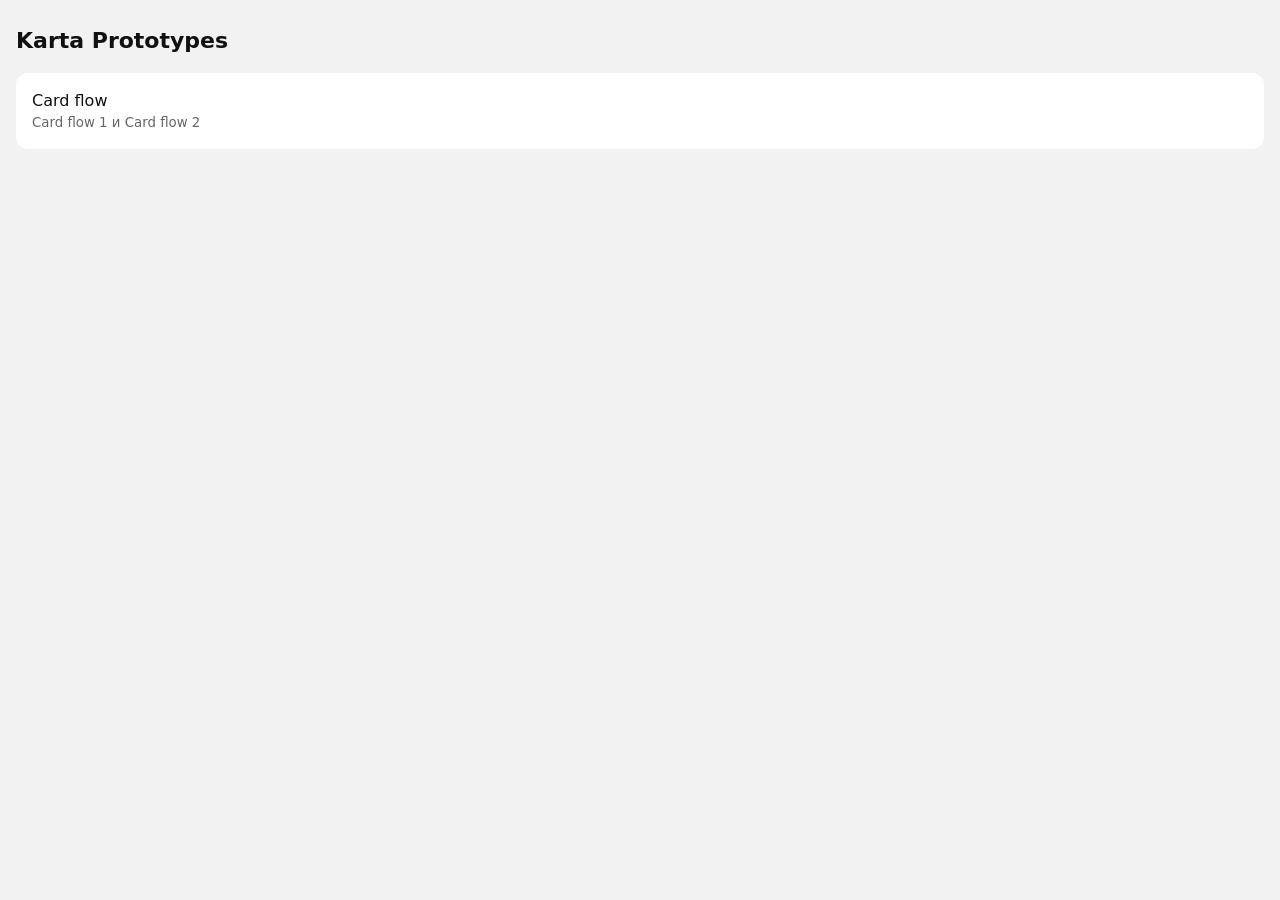
<file: index.html>
<!doctype html>
<html lang="ru">
<head>
<meta charset="utf-8">
<meta name="viewport" content="width=device-width, initial-scale=1">
<title>Karta Prototypes</title>
<style>
body{margin:0;padding:24px 16px;font:16px/1.5 -apple-system,system-ui,sans-serif;background:#f2f2f2;color:#111}
h1{font-size:22px;margin:0 0 16px}
a{display:block;padding:16px;margin-bottom:12px;background:#fff;border-radius:12px;color:#111;text-decoration:none}
small{display:block;color:#666}
</style>
</head>
<body>
<h1>Karta Prototypes</h1>
<a href="./card-flow/#/prototypes">Card flow<small>Card flow 1 и Card flow 2</small></a>
</body>
</html>
</file>
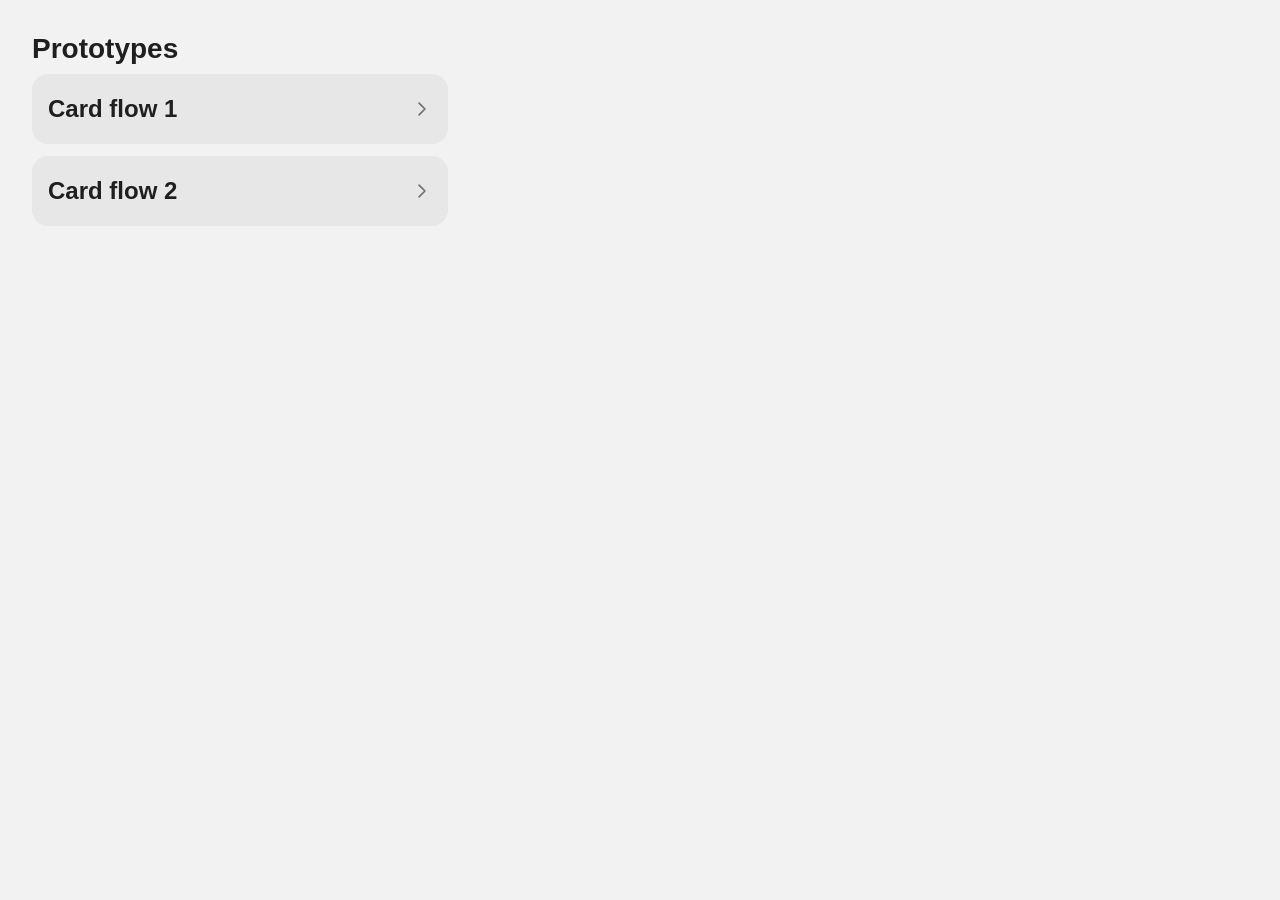
<file: card-flow/index.html>
<!doctype html>
<html lang="en">
<head>
<meta charset="utf-8">
<meta name="viewport" content="width=device-width, initial-scale=1, viewport-fit=cover">
<meta name="apple-mobile-web-app-capable" content="yes">
<meta name="mobile-web-app-capable" content="yes">
<meta name="apple-mobile-web-app-status-bar-style" content="black">
<meta name="apple-mobile-web-app-title" content="Karta">
<meta name="theme-color" content="#000000">
<title>Karta Prototypes</title>
<link rel="stylesheet" href="./assets/index-GxfwVPjk.css">
<style>
:root { --page-bg: #f2f2f2; color-scheme: light; }
body { background: var(--page-bg); }
/* A dark screen (Card widget) must not show the light page colour in the
   phone's bottom safe-area band under it. */
:root:has(.proto-card-widget-theme, .proto-flow2-card-widget-theme) { --page-bg: var(--color-base-black); color-scheme: dark; }

/* Phone-sized screens: drop the iPhone mockup and let the prototype fill
   the real screen. The phone draws its own status bar and home bar, so the
   mockup's copies are hidden; the screen keeps their space. */
@media (max-width: 500px) {
  .prototype-viewport { padding: 0; min-height: 100dvh; }
  :root:has(.proto-card-widget-theme, .proto-flow2-card-widget-theme) .prototype-viewport { background: transparent; }
  .prototype-device { padding: 0; border-radius: 0; box-shadow: none; background: transparent; width: 100%; }
  .prototype-device__island,
  .prototype-device__button,
  .prototype-device__status,
  .prototype-device__home-bar { display: none !important; }
  .prototype-frame { width: 100%; min-height: 100dvh; border-radius: 0; }
  .prototype-frame .proto-header__status { display: none; }
  .prototype-frame .proto-screen,
  .prototype-frame .proto-home-screen { height: 100dvh; min-height: 100dvh; }


}
</style>
</head>
<body>
<div id="root"></div>
<script>
  /* The viewer marks the page root with its own theme (data-theme="dark"
     in dark mode), which switches the design system's dark tokens on for the
     whole prototype app — the light Prototypes index turned white-on-light.
     Screens that are dark (Card widget) set data-theme themselves, so the
     viewer's attribute is removed here and kept off. */
  (function () {
    var root = document.documentElement;
    function clear() { if (root.hasAttribute('data-theme')) root.removeAttribute('data-theme'); }
    clear();
    new MutationObserver(clear).observe(root, { attributes: true, attributeFilter: ['data-theme'] });
  })();
</script>
<script type="module" src="./assets/index-ztNHJoyV.js"></script>
</body>
</html>
</file>
<file: card-flow/assets/index-GxfwVPjk.css>
:root{--color-ink:#1f1f1f;--color-ink-rgb:31, 31, 31;--color-lime:#cf0;--color-white:#fff;--color-white-stable:#fafafa;--color-red:#f04438;--color-red-bold:#d92d20;--color-brand-25:#fcffe0;--color-brand-50:#f9ffcc;--color-brand-100:#f6ffae;--color-brand-200:#f0ff99;--color-brand-300:#e6ff66;--color-brand-400:#dcff3f;--color-brand-500:#cf0;--color-brand-600:#aadb00;--color-brand-700:#8bb700;--color-brand-800:#6d9300;--color-brand-900:#424c19;--color-brand-1000:#30351c;--color-brand-1100:#282a1d;--color-white-100:#fafafa;--color-white-90:#fafafae5;--color-white-80:#fafafacc;--color-white-70:#fafafab2;--color-white-60:#fafafa99;--color-white-50:#fafafa80;--color-white-40:#fafafa66;--color-white-30:#fafafa4d;--color-white-20:#fafafa33;--color-white-15:#fafafa26;--color-white-10:#fafafa1a;--color-white-5:#fafafa0d;--color-white-2:#fafafa05;--color-black-100:#1f1f1f;--color-black-90:#1f1f1fe5;--color-black-80:#1f1f1fcc;--color-black-70:#1f1f1fb2;--color-black-60:#1f1f1f99;--color-black-50:#1f1f1f80;--color-black-40:#1f1f1f66;--color-black-30:#1f1f1f4d;--color-black-20:#1f1f1f33;--color-black-15:#1f1f1f26;--color-black-10:#1f1f1f1a;--color-black-7:#1f1f1f12;--color-black-5:#1f1f1f0d;--color-black-2:#1f1f1f05;--color-gray-25:#fafafa;--color-gray-50:#f5f5f5;--color-gray-100:#f2f2f2;--color-gray-200:#e6e6e6;--color-gray-300:#ddd;--color-gray-400:#cdcdcd;--color-gray-500:#ababab;--color-gray-600:#949494;--color-gray-700:#7c7c7c;--color-gray-800:#656565;--color-gray-900:#545454;--color-gray-1000:#424242;--color-gray-1100:#2e2e2e;--color-gray-1200:#1f1f1f;--color-warning-25:#fffcf5;--color-warning-50:#fffaeb;--color-warning-100:#fef0c7;--color-warning-200:#fedf89;--color-warning-300:#fec84b;--color-warning-400:#fdb022;--color-warning-500:#f79009;--color-warning-600:#dc6803;--color-warning-700:#b54708;--color-warning-800:#93370d;--color-warning-900:#7a2e0e;--color-error-25:#fffbfa;--color-error-50:#fef3f2;--color-error-100:#fee4e2;--color-error-200:#fecdca;--color-error-300:#fda29b;--color-error-400:#f97066;--color-error-500:#f04438;--color-error-600:#d92d20;--color-error-700:#b42318;--color-error-800:#912018;--color-error-900:#7a271a;--color-error-1000:#591712;--color-success-25:#eefdf6;--color-success-50:#d8f8e9;--color-success-100:#c3f2dc;--color-success-200:#a6f4c5;--color-success-300:#6cdda8;--color-success-400:#40d38e;--color-success-500:#15c874;--color-success-600:#11a05d;--color-success-700:#0d7846;--color-success-800:#08502e;--color-success-900:#063c23;--color-purple-25:#fefaff;--color-purple-50:#f7edff;--color-purple-100:#ecdcff;--color-purple-200:#d5bbff;--color-purple-300:#be98ff;--color-purple-400:#a874ff;--color-purple-500:#8738ff;--color-purple-600:#7926e8;--color-purple-700:#5e00c1;--color-purple-800:#480094;--color-purple-900:#360075;--color-purple-1000:#19003d;--color-info-25:#fafaff;--color-info-50:#d8e2ff;--color-info-100:#cbd8ff;--color-info-200:#adc6ff;--color-info-300:#80aaff;--color-info-400:#4c8eff;--color-info-500:#1d6add;--color-info-600:#005ac1;--color-info-700:#004fab;--color-info-800:#004494;--color-info-900:#003370;--color-info-1000:#001a41;--color-base-white:#fff;--color-base-black:#000;--color-base-black-80:#000c;--color-text-black-stable:var(--color-black-100);--color-text-brand:var(--color-brand-500);--color-text-brand-dark-stable:var(--color-brand-800);--color-text-brand-inverse:var(--color-black-100);--color-text-brand-inverse-active:var(--color-black-80);--color-text-brand-stable:var(--color-brand-500);--color-text-disabled:var(--color-black-15);--color-text-error:var(--color-error-500);--color-text-error-bold:var(--color-error-600);--color-text-error-light:var(--color-error-400);--color-text-error-light-2:var(--color-error-300);--color-text-gray-stable:var(--color-gray-300);--color-text-hint:var(--color-gray-500);--color-text-info:var(--color-info-700);--color-text-primary:var(--color-black-100);--color-text-primary-inverse:var(--color-white-100);--color-text-purple:var(--color-purple-600);--color-text-secondary:var(--color-black-80);--color-text-success:var(--color-success-500);--color-text-success-bold:var(--color-success-600);--color-text-success-extrabold:var(--color-success-700);--color-text-tertiary:var(--color-black-60);--color-text-warning:var(--color-warning-500);--color-text-warning-bold:var(--color-warning-600);--color-text-warning-light:var(--color-warning-300);--color-text-white-stable:var(--color-white-100);--color-background-additional:var(--color-gray-100);--color-background-black-stable:var(--color-gray-1200);--color-background-brand:var(--color-brand-500);--color-background-brand-dark-stable:var(--color-brand-600);--color-background-brand-inverse:var(--color-black-100);--color-background-brand-inverse-active:var(--color-black-90);--color-background-brand-inverse-secondary:var(--color-black-100);--color-background-brand-stable:var(--color-brand-500);--color-background-disabled:var(--color-black-5);--color-background-error:var(--color-error-500);--color-background-error-bold:var(--color-error-600);--color-background-error-light:var(--color-error-50);--color-background-feedback-surface:var(--color-gray-1200);--color-background-info:var(--color-info-50);--color-background-menu-surface:var(--color-base-white);--color-background-neutral:var(--color-black-10);--color-background-pressed:var(--color-black-7);--color-background-primary:var(--color-base-white);--color-background-primary-inverse:var(--color-base-black);--color-background-purple:var(--color-purple-50);--color-background-secondary:var(--color-gray-100);--color-background-subtle:var(--color-black-7);--color-background-success:var(--color-success-500);--color-background-success-bold:var(--color-success-600);--color-background-success-light:var(--color-success-50);--color-background-tertiary:var(--color-black-5);--color-background-warning:var(--color-warning-500);--color-background-warning-bold:var(--color-warning-600);--color-background-warning-light:var(--color-warning-50);--color-background-white-opacity:var(--color-white-10);--color-icon-black-stable:var(--color-black-100);--color-icon-brand:var(--color-brand-500);--color-icon-brand-dark-stable:var(--color-brand-800);--color-icon-brand-inverse:var(--color-black-100);--color-icon-brand-inverse-active:var(--color-black-80);--color-icon-brand-stable:var(--color-brand-500);--color-icon-disabled:var(--color-black-15);--color-icon-error:var(--color-error-500);--color-icon-error-bold:var(--color-error-600);--color-icon-error-light:var(--color-error-400);--color-icon-gray-stable:var(--color-gray-300);--color-icon-hint:var(--color-black-40);--color-icon-info:var(--color-info-700);--color-icon-primary:var(--color-black-100);--color-icon-primary-inverse:var(--color-white-100);--color-icon-purple:var(--color-purple-600);--color-icon-secondary:var(--color-black-80);--color-icon-success:var(--color-success-500);--color-icon-success-bold:var(--color-success-600);--color-icon-success-extrabold:var(--color-success-700);--color-icon-tertiary:var(--color-black-60);--color-icon-warning:var(--color-warning-500);--color-icon-warning-bold:var(--color-warning-600);--color-icon-warning-light:var(--color-warning-300);--color-icon-white-stable:var(--color-white-100);--color-border-ghost:var(--color-base-white);--color-border-brand:var(--color-gray-1200);--color-border-brand-dark-stable:var(--color-brand-600);--color-border-brand-light:var(--color-gray-300);--color-border-brand-stable:var(--color-brand-500);--color-border-disabled:var(--color-black-7);--color-border-error:var(--color-error-500);--color-border-error-dark:var(--color-error-600);--color-border-error-light:var(--color-error-300);--color-border-primary:var(--color-black-100);--color-border-primary-inverse:var(--color-white-100);--color-border-secondary:var(--color-black-80);--color-border-secondary-inverse:var(--color-white-100);--color-border-subtle:var(--color-black-20);--color-border-success:var(--color-success-500);--color-border-success-light:var(--color-success-300);--color-border-tertiary:var(--color-black-60);--color-border-tertiary-inverse:var(--color-gray-200);--color-border-warning:var(--color-warning-500);--color-border-warning-bold:var(--color-warning-600);--color-border-warning-light:var(--color-warning-300)}[data-theme=dark]{--color-text-brand:var(--color-black-100);--color-text-brand-inverse:var(--color-brand-500);--color-text-brand-inverse-active:var(--color-brand-700);--color-text-disabled:var(--color-white-15);--color-text-error-bold:var(--color-error-300);--color-text-hint:var(--color-gray-600);--color-text-info:var(--color-info-300);--color-text-primary:var(--color-white-100);--color-text-primary-inverse:var(--color-black-100);--color-text-purple:var(--color-purple-200);--color-text-success-bold:var(--color-success-400);--color-text-success-extrabold:var(--color-success-300);--color-text-tertiary:var(--color-white-60);--color-text-warning-bold:var(--color-warning-400);--color-background-additional:var(--color-gray-1100);--color-background-brand:var(--color-base-black);--color-background-brand-inverse:var(--color-brand-500);--color-background-brand-inverse-secondary:var(--color-brand-1100);--color-background-disabled:var(--color-white-5);--color-background-error-light:var(--color-error-1000);--color-background-feedback-surface:var(--color-gray-1000);--color-background-info:var(--color-info-1000);--color-background-menu-surface:var(--color-gray-1100);--color-background-neutral:var(--color-white-30);--color-background-pressed:var(--color-white-5);--color-background-primary:var(--color-black-100);--color-background-primary-inverse:var(--color-base-white);--color-background-purple:var(--color-purple-1000);--color-background-secondary:var(--color-base-black);--color-background-subtle:var(--color-white-20);--color-background-success-light:var(--color-success-900);--color-background-tertiary:var(--color-white-10);--color-background-warning-light:var(--color-warning-900);--color-icon-brand:var(--color-black-100);--color-icon-brand-inverse:var(--color-brand-500);--color-icon-brand-inverse-active:var(--color-brand-700);--color-icon-disabled:var(--color-white-15);--color-icon-error-bold:var(--color-error-300);--color-icon-hint:var(--color-white-40);--color-icon-info:var(--color-info-300);--color-icon-primary:var(--color-white-100);--color-icon-primary-inverse:var(--color-black-100);--color-icon-purple:var(--color-purple-200);--color-icon-secondary:var(--color-white-80);--color-icon-success-extrabold:var(--color-success-300);--color-icon-tertiary:var(--color-white-60);--color-icon-warning-bold:var(--color-warning-400);--color-border-ghost:var(--color-black-100);--color-border-brand:var(--color-brand-500);--color-border-brand-light:var(--color-brand-1000);--color-border-disabled:var(--color-white-5);--color-border-error-light:var(--color-error-900);--color-border-primary:var(--color-gray-25);--color-border-primary-inverse:var(--color-gray-1200);--color-border-secondary:var(--color-white-80);--color-border-secondary-inverse:var(--color-base-black);--color-border-subtle:var(--color-white-20);--color-border-success-light:var(--color-success-900);--color-border-tertiary:var(--color-white-60);--color-border-warning-light:var(--color-warning-900)}:root{--color-bg-brand-inverse:var(--color-ink);--color-bg-brand-inverse-active:rgba(var(--color-ink-rgb), .898039);--color-bg-error:var(--color-red);--color-bg-error-bold:var(--color-red-bold);--color-bg-tertiary:rgba(var(--color-ink-rgb), .05098);--color-bg-active:rgba(var(--color-ink-rgb), .101961);--color-bg-disabled:rgba(var(--color-ink-rgb), .05098);--color-bg-primary:var(--color-white);--gradient-acid-dark:linear-gradient(180deg, #e6f766 0%, #d5f201 100%);--gradient-dark-green:linear-gradient(180deg, #3fa862 0%, #348d52 100%);--gradient-purple:linear-gradient(180deg, #9a7de8 0%, #7852e0 100%);--gradient-tg:linear-gradient(180deg, #2aabee 0%, #229ed9 99.209%);--gradient-karta-charge:var(--effect-gloss-standard), #cf0;--font-family-default:-apple-system, BlinkMacSystemFont, "Segoe UI", Roboto, Helvetica, Arial, sans-serif;--font-family-rounded:"SF Pro Rounded", -apple-system, BlinkMacSystemFont, "Segoe UI", Roboto, Helvetica, Arial, sans-serif;--font-weight-400:400;--font-weight-510:510;--font-weight-590:590;--font-weight-600:600;--font-weight-700:700;--font-size-11:11px;--font-size-12:12px;--font-size-13:13px;--font-size-14:14px;--font-size-16:16px;--font-size-20:20px;--font-size-24:24px;--font-size-28:28px;--font-size-34:34px;--font-size-44:44px;--line-height-13:13px;--line-height-15:15px;--line-height-16:16px;--line-height-20:20px;--line-height-24:24px;--line-height-30:30px;--line-height-34:34px;--line-height-41:41px;--line-height-52:52px;--letter-spacing-0:0;--typography-title-h1-semibold-font-family:var(--font-family-rounded);--typography-title-h1-semibold-font-size:var(--font-size-44);--typography-title-h1-semibold-font-weight:var(--font-weight-600);--typography-title-h1-semibold-line-height:var(--line-height-52);--typography-title-h1-semibold-letter-spacing:var(--letter-spacing-0);--typography-title-h1-bold-font-family:var(--font-family-rounded);--typography-title-h1-bold-font-size:var(--font-size-44);--typography-title-h1-bold-font-weight:var(--font-weight-700);--typography-title-h1-bold-line-height:var(--line-height-52);--typography-title-h1-bold-letter-spacing:var(--letter-spacing-0);--typography-title-h2-semibold-font-family:var(--font-family-rounded);--typography-title-h2-semibold-font-size:var(--font-size-34);--typography-title-h2-semibold-font-weight:var(--font-weight-600);--typography-title-h2-semibold-line-height:var(--line-height-41);--typography-title-h2-semibold-letter-spacing:var(--letter-spacing-0);--typography-title-h2-bold-font-family:var(--font-family-rounded);--typography-title-h2-bold-font-size:var(--font-size-34);--typography-title-h2-bold-font-weight:var(--font-weight-700);--typography-title-h2-bold-line-height:var(--line-height-41);--typography-title-h2-bold-letter-spacing:var(--letter-spacing-0);--typography-title-h3-semibold-font-family:var(--font-family-rounded);--typography-title-h3-semibold-font-size:var(--font-size-28);--typography-title-h3-semibold-font-weight:var(--font-weight-600);--typography-title-h3-semibold-line-height:var(--line-height-34);--typography-title-h3-semibold-letter-spacing:var(--letter-spacing-0);--typography-title-h3-bold-font-family:var(--font-family-rounded);--typography-title-h3-bold-font-size:var(--font-size-28);--typography-title-h3-bold-font-weight:var(--font-weight-700);--typography-title-h3-bold-line-height:var(--line-height-34);--typography-title-h3-bold-letter-spacing:var(--letter-spacing-0);--typography-title-h4-semibold-font-family:var(--font-family-rounded);--typography-title-h4-semibold-font-size:var(--font-size-24);--typography-title-h4-semibold-font-weight:var(--font-weight-600);--typography-title-h4-semibold-line-height:var(--line-height-30);--typography-title-h4-semibold-letter-spacing:var(--letter-spacing-0);--typography-title-h4-bold-font-family:var(--font-family-rounded);--typography-title-h4-bold-font-size:var(--font-size-24);--typography-title-h4-bold-font-weight:var(--font-weight-700);--typography-title-h4-bold-line-height:var(--line-height-30);--typography-title-h4-bold-letter-spacing:var(--letter-spacing-0);--typography-headline-regular-font-family:var(--font-family-default);--typography-headline-regular-font-size:var(--font-size-20);--typography-headline-regular-font-weight:var(--font-weight-400);--typography-headline-regular-line-height:var(--line-height-24);--typography-headline-regular-letter-spacing:var(--letter-spacing-0);--typography-headline-medium-font-family:var(--font-family-default);--typography-headline-medium-font-size:var(--font-size-20);--typography-headline-medium-font-weight:var(--font-weight-510);--typography-headline-medium-line-height:var(--line-height-24);--typography-headline-medium-letter-spacing:var(--letter-spacing-0);--typography-headline-semibold-font-family:var(--font-family-default);--typography-headline-semibold-font-size:var(--font-size-20);--typography-headline-semibold-font-weight:var(--font-weight-590);--typography-headline-semibold-line-height:var(--line-height-24);--typography-headline-semibold-letter-spacing:var(--letter-spacing-0);--typography-headline-bold-round-font-family:var(--font-family-rounded);--typography-headline-bold-round-font-size:var(--font-size-20);--typography-headline-bold-round-font-weight:var(--font-weight-700);--typography-headline-bold-round-line-height:var(--line-height-24);--typography-headline-bold-round-letter-spacing:var(--letter-spacing-0);--typography-body-regular-font-family:var(--font-family-default);--typography-body-regular-font-size:var(--font-size-16);--typography-body-regular-font-weight:var(--font-weight-400);--typography-body-regular-line-height:var(--line-height-24);--typography-body-regular-letter-spacing:var(--letter-spacing-0);--typography-body-medium-font-family:var(--font-family-default);--typography-body-medium-font-size:var(--font-size-16);--typography-body-medium-font-weight:var(--font-weight-510);--typography-body-medium-line-height:var(--line-height-24);--typography-body-medium-letter-spacing:var(--letter-spacing-0);--typography-body-semibold-font-family:var(--font-family-default);--typography-body-semibold-font-size:var(--font-size-16);--typography-body-semibold-font-weight:var(--font-weight-590);--typography-body-semibold-line-height:var(--line-height-24);--typography-body-semibold-letter-spacing:var(--letter-spacing-0);--typography-body-rounded-bold-font-family:var(--font-family-rounded);--typography-body-rounded-bold-font-size:var(--font-size-16);--typography-body-rounded-bold-font-weight:var(--font-weight-700);--typography-body-rounded-bold-line-height:var(--line-height-24);--typography-body-rounded-bold-letter-spacing:var(--letter-spacing-0);--typography-subhead-regular-font-family:var(--font-family-default);--typography-subhead-regular-font-size:var(--font-size-14);--typography-subhead-regular-font-weight:var(--font-weight-400);--typography-subhead-regular-line-height:var(--line-height-20);--typography-subhead-regular-letter-spacing:var(--letter-spacing-0);--typography-subhead-medium-font-family:var(--font-family-default);--typography-subhead-medium-font-size:var(--font-size-14);--typography-subhead-medium-font-weight:var(--font-weight-510);--typography-subhead-medium-line-height:var(--line-height-20);--typography-subhead-medium-letter-spacing:var(--letter-spacing-0);--typography-subhead-semibold-font-family:var(--font-family-default);--typography-subhead-semibold-font-size:var(--font-size-14);--typography-subhead-semibold-font-weight:var(--font-weight-590);--typography-subhead-semibold-line-height:var(--line-height-20);--typography-subhead-semibold-letter-spacing:var(--letter-spacing-0);--typography-subhead-list-regular-font-family:var(--font-family-default);--typography-subhead-list-regular-font-size:var(--font-size-14);--typography-subhead-list-regular-font-weight:var(--font-weight-400);--typography-subhead-list-regular-line-height:var(--line-height-20);--typography-subhead-list-regular-letter-spacing:var(--letter-spacing-0);--typography-subhead-list-medium-font-family:var(--font-family-default);--typography-subhead-list-medium-font-size:var(--font-size-14);--typography-subhead-list-medium-font-weight:var(--font-weight-510);--typography-subhead-list-medium-line-height:var(--line-height-20);--typography-subhead-list-medium-letter-spacing:var(--letter-spacing-0);--typography-subhead-list-semibold-font-family:var(--font-family-default);--typography-subhead-list-semibold-font-size:var(--font-size-14);--typography-subhead-list-semibold-font-weight:var(--font-weight-590);--typography-subhead-list-semibold-line-height:var(--line-height-20);--typography-subhead-list-semibold-letter-spacing:var(--letter-spacing-0);--typography-footnote-regular-font-family:var(--font-family-default);--typography-footnote-regular-font-size:var(--font-size-13);--typography-footnote-regular-font-weight:var(--font-weight-400);--typography-footnote-regular-line-height:var(--line-height-15);--typography-footnote-regular-letter-spacing:var(--letter-spacing-0);--typography-footnote-medium-font-family:var(--font-family-default);--typography-footnote-medium-font-size:var(--font-size-13);--typography-footnote-medium-font-weight:var(--font-weight-510);--typography-footnote-medium-line-height:var(--line-height-15);--typography-footnote-medium-letter-spacing:var(--letter-spacing-0);--typography-footnote-semibold-font-family:var(--font-family-default);--typography-footnote-semibold-font-size:var(--font-size-13);--typography-footnote-semibold-font-weight:var(--font-weight-590);--typography-footnote-semibold-line-height:var(--line-height-15);--typography-footnote-semibold-letter-spacing:var(--letter-spacing-0);--typography-caption-1-regular-font-family:var(--font-family-default);--typography-caption-1-regular-font-size:var(--font-size-12);--typography-caption-1-regular-font-weight:var(--font-weight-400);--typography-caption-1-regular-line-height:var(--line-height-16);--typography-caption-1-regular-letter-spacing:var(--letter-spacing-0);--typography-caption-1-medium-font-family:var(--font-family-default);--typography-caption-1-medium-font-size:var(--font-size-12);--typography-caption-1-medium-font-weight:var(--font-weight-510);--typography-caption-1-medium-line-height:var(--line-height-16);--typography-caption-1-medium-letter-spacing:var(--letter-spacing-0);--typography-caption-1-medium-uppercase-font-family:var(--font-family-default);--typography-caption-1-medium-uppercase-font-size:var(--font-size-12);--typography-caption-1-medium-uppercase-font-weight:var(--font-weight-510);--typography-caption-1-medium-uppercase-line-height:var(--line-height-16);--typography-caption-1-medium-uppercase-letter-spacing:var(--letter-spacing-0);--typography-caption-1-semibold-font-family:var(--font-family-default);--typography-caption-1-semibold-font-size:var(--font-size-12);--typography-caption-1-semibold-font-weight:var(--font-weight-590);--typography-caption-1-semibold-line-height:var(--line-height-16);--typography-caption-1-semibold-letter-spacing:var(--letter-spacing-0);--typography-caption-1-list-regular-font-family:var(--font-family-default);--typography-caption-1-list-regular-font-size:var(--font-size-12);--typography-caption-1-list-regular-font-weight:var(--font-weight-400);--typography-caption-1-list-regular-line-height:var(--line-height-16);--typography-caption-1-list-regular-letter-spacing:var(--letter-spacing-0);--typography-caption-1-list-medium-font-family:var(--font-family-default);--typography-caption-1-list-medium-font-size:var(--font-size-12);--typography-caption-1-list-medium-font-weight:var(--font-weight-510);--typography-caption-1-list-medium-line-height:var(--line-height-16);--typography-caption-1-list-medium-letter-spacing:var(--letter-spacing-0);--typography-caption-1-list-semibold-font-family:var(--font-family-default);--typography-caption-1-list-semibold-font-size:var(--font-size-12);--typography-caption-1-list-semibold-font-weight:var(--font-weight-590);--typography-caption-1-list-semibold-line-height:var(--line-height-16);--typography-caption-1-list-semibold-letter-spacing:var(--letter-spacing-0);--typography-caption-2-regular-font-family:var(--font-family-default);--typography-caption-2-regular-font-size:var(--font-size-11);--typography-caption-2-regular-font-weight:var(--font-weight-400);--typography-caption-2-regular-line-height:var(--line-height-13);--typography-caption-2-regular-letter-spacing:var(--letter-spacing-0);--typography-caption-2-semibold-font-family:var(--font-family-default);--typography-caption-2-semibold-font-size:var(--font-size-11);--typography-caption-2-semibold-font-weight:var(--font-weight-590);--typography-caption-2-semibold-line-height:var(--line-height-13);--typography-caption-2-semibold-letter-spacing:var(--letter-spacing-0);--font-family-base:system-ui, -apple-system, "Segoe UI", Roboto, sans-serif;--font-size-md:var(--font-size-16);--font-weight-medium:500;--spacing-0:0;--spacing-1:4px;--spacing-2:8px;--spacing-3:12px;--spacing-4:16px;--spacing-5:20px;--spacing-6:24px;--spacing-8:32px;--spacing-10:40px;--spacing-12:48px;--spacing-16:64px;--space-sm:var(--spacing-2);--space-md:var(--spacing-4);--space-xl:var(--spacing-8);--radius-1:4px;--radius-2:8px;--radius-3:12px;--radius-4:16px;--radius-round:64px;--radius-md:var(--radius-2);--radius-full:9999px;--shadow-sm:0 1px 2px #0f172a14;--shadow-md:0 4px 8px #0f172a1f;--shadow-lg:0 8px 16px #0f172a29;--button-padding-x-sm:12px;--button-padding-y-sm:6px;--button-padding-x-md:20px;--button-padding-y-md:14px;--button-padding-x-lg:24px;--button-padding-y-lg:16px;--button-gap-sm:6px;--button-gap-md:8px;--button-gap-lg:8px;--button-gap-secondary-sm:4px;--button-padding-icon-only-sm:6px;--button-padding-icon-only-md:15px;--button-padding-icon-only-lg:18px;--button-padding-x-numbers-md:20px;--button-padding-y-numbers-md:10px;--button-padding-x-link-sm:12px;--button-padding-x-link-md:16px;--button-padding-x-link-lg:24px;--button-gap-link-sm:4px;--button-gap-link-md:8px;--button-gap-link-lg:8px;--button-padding-icon-only-link-lg:2px;--button-padding-round-secondary-md:9px;--effect-gloss-standard:linear-gradient(180deg, #fff6 0%, #fff0 100%);--effect-gloss-strong:linear-gradient(180deg, #fff9 0%, #fff0 100%);--decorative-red:var(--effect-gloss-standard), #ff3b30;--decorative-black:var(--effect-gloss-standard), var(--color-base-black);--decorative-acid-green:var(--effect-gloss-standard), #e1ff00;--decorative-green:var(--effect-gloss-standard), #34c759;--decorative-pink:var(--effect-gloss-standard), #c870e6;--decorative-gray:var(--effect-gloss-standard), #8e8e92;--decorative-blue:var(--effect-gloss-standard), #007aff;--decorative-yellow:var(--effect-gloss-strong), #fdde00}*{box-sizing:border-box}body{font-family:var(--font-family-base);font-size:var(--font-size-md);color:var(--color-text-primary);background:var(--color-background-primary);margin:0}.prototype-app{min-height:100vh;font-family:var(--font-family-default);--proto-ease-sheet-in:cubic-bezier(.33, 1, .68, 1);--proto-ease-sheet-out:cubic-bezier(.32, .72, 0, 1);--proto-ease-push:cubic-bezier(.22, .61, .36, 1);--proto-duration-push:.42s;--proto-duration-sheet:.5s;--proto-duration-sheet-out:.38s;--proto-duration-fade:.32s;--proto-duration-hotspot:1.4s}@keyframes proto-fade-in{0%{opacity:0}}@keyframes proto-push-in-forward{0%{transform:translate(100%)}}@keyframes proto-push-in-back{0%{transform:translate(-100%)}}@keyframes proto-sheet-in{0%{transform:translateY(100%)}}@keyframes proto-sheet-out{to{transform:translateY(100%)}}@keyframes proto-fade-out{to{opacity:0}}.prototype-frame>*{animation:proto-push-in-forward var(--proto-duration-push) var(--proto-ease-push) both;will-change:transform, opacity}.prototype-app[data-nav=back] .prototype-frame>*,.prototype-frame[data-nav=back]>*{animation-name:proto-push-in-back}.prototype-app[data-nav=none] .prototype-frame>*{animation:none}.proto-sheet,.proto-picker-sheet,.proto-send-usdt__sheet{animation:proto-sheet-in var(--proto-duration-sheet) var(--proto-ease-sheet-in) both;will-change:transform}.proto-overlay,.proto-picker-sheet__overlay,.proto-send-usdt__overlay{animation:proto-fade-in var(--proto-duration-fade) var(--proto-ease-push) both;will-change:opacity}.proto-picker-sheet-layer[data-closing] .proto-picker-sheet,.prototype-app[data-dismissing] .proto-sheet,.prototype-app[data-dismissing] .proto-picker-sheet,.prototype-app[data-dismissing] .proto-send-usdt__sheet{animation:proto-sheet-out var(--proto-duration-sheet-out) var(--proto-ease-sheet-out) both}.proto-picker-sheet-layer[data-closing] .proto-picker-sheet__overlay,.prototype-app[data-dismissing] .proto-overlay,.prototype-app[data-dismissing] .proto-picker-sheet__overlay,.prototype-app[data-dismissing] .proto-send-usdt__overlay{animation:proto-fade-out var(--proto-duration-sheet-out) var(--proto-ease-push) both}:is(.prototype-frame:has(.proto-sheet,.proto-picker-sheet,.proto-send-usdt__sheet),.prototype-frame>:has(.proto-sheet,.proto-picker-sheet,.proto-send-usdt__sheet)){overflow:clip}.prototype-frame>:has(.proto-sheet,.proto-picker-sheet,.proto-send-usdt__sheet){animation:none}.proto-send-usdt--sheet-open{animation:none}.proto-picker-sheet__page{gap:inherit;flex-direction:column;display:flex}.proto-picker-sheet__body[data-resizing]{transition:height .28s var(--proto-ease-push);overflow:hidden}.proto-picker-sheet__page[data-direction]{animation:.18s ease-out both proto-page-fade-in}@keyframes proto-page-fade-in{0%{opacity:0}}@media (prefers-reduced-motion:reduce){.prototype-app *,.prototype-app :before,.prototype-app :after{transition-duration:.01ms!important;animation-duration:.01ms!important;animation-iteration-count:1!important}}.prototype-viewport{box-sizing:border-box;min-height:100vh;padding:var(--spacing-8);background:var(--color-gray-200);justify-content:center;align-items:flex-start;display:flex}.prototype-device{background:var(--color-black-100);box-shadow:0 0 0 2px var(--color-gray-900), 0 24px 48px #1f1f1f47;border-radius:56px;padding:12px;position:relative}.prototype-device__island{background:var(--color-black-100);pointer-events:none;z-index:2;border-radius:18px;width:125px;height:36px;position:absolute;top:23px;left:50%;transform:translate(-50%)}.prototype-device__status{box-sizing:border-box;height:49px;color:var(--color-text-primary);pointer-events:none;z-index:1;justify-content:space-between;align-items:center;padding:0 30px 0 40px;display:flex;position:absolute;top:12px;left:12px;right:12px}.prototype-device__time{font-family:var(--font-family-default);font-size:var(--font-size-16);font-weight:var(--font-weight-590);line-height:var(--line-height-24)}.prototype-device__home-bar{border-radius:var(--radius-round);background:var(--color-background-black-stable);pointer-events:none;z-index:1;width:134px;height:5px;display:none;position:absolute;bottom:20px;left:50%;transform:translate(-50%)}.prototype-device:has(.prototype-frame .proto-home-indicator) .prototype-device__home-bar{display:block}.prototype-frame .proto-header__status,.prototype-frame .proto-home-indicator{visibility:hidden}.prototype-device__button{background:var(--color-gray-900);border-radius:2px;width:3px;position:absolute}.prototype-device__button--silent{height:28px;top:108px;left:-3px}.prototype-device__button--volume-up{height:52px;top:158px;left:-3px}.prototype-device__button--volume-down{height:52px;top:222px;left:-3px}.prototype-device__button--power{height:84px;top:186px;right:-3px}@keyframes proto-hotspot-flash{0%{outline-color:#0000}12%,65%{outline-color:var(--color-info-400)}to{outline-color:#0000}}.prototype-viewport[data-reveal-hotspots] .prototype-frame [data-hotspot]{outline-offset:2px;animation:proto-hotspot-flash var(--proto-duration-hotspot) ease-out;outline:2px solid #0000}@media (prefers-reduced-motion:reduce){.prototype-viewport[data-reveal-hotspots] .prototype-frame [data-hotspot]{outline-color:var(--color-info-400);animation:none}}.prototype-frame{box-sizing:border-box;background:var(--color-background-secondary);border-radius:44px;width:375px;min-height:812px;position:relative;overflow:hidden auto}.proto-screen{flex-direction:column;height:812px;min-height:812px;display:flex;overflow:hidden}.proto-screen__content{flex:auto;min-height:0;overflow-y:auto}.proto-screen>:not(.proto-screen__content){flex-shrink:0}.proto-screen-bg{box-sizing:border-box;background:var(--color-background-secondary);min-height:100%;color:var(--color-text-primary);font-family:var(--font-family-default);flex-direction:column;display:flex}.prototype-index{box-sizing:border-box;width:100%;max-width:480px;padding:var(--spacing-8);color:var(--color-text-primary)}.prototype-index__title{margin:0 0 var(--spacing-2);font-family:var(--typography-title-h3-bold-font-family);font-size:var(--typography-title-h3-bold-font-size);font-weight:var(--typography-title-h3-bold-font-weight);line-height:var(--typography-title-h3-bold-line-height)}.prototype-index__description{margin:0 0 var(--spacing-6);font-size:var(--typography-subhead-regular-font-size);font-weight:var(--typography-subhead-regular-font-weight);line-height:var(--typography-subhead-regular-line-height);color:var(--color-text-tertiary)}.prototype-index__group-title{margin:var(--spacing-8) 0 var(--spacing-2);font-family:var(--typography-title-h4-semibold-font-family);font-size:var(--typography-title-h4-semibold-font-size);font-weight:var(--typography-title-h4-semibold-font-weight);line-height:var(--typography-title-h4-semibold-line-height)}.prototype-index__flows{gap:var(--spacing-3);flex-direction:column;display:flex}.prototype-index__empty{padding:var(--spacing-4);border:1px dashed var(--color-border-subtle);border-radius:var(--radius-4);font-size:var(--typography-subhead-regular-font-size);font-weight:var(--typography-subhead-regular-font-weight);line-height:var(--typography-subhead-regular-line-height);color:var(--color-text-tertiary);margin:0}.prototype-index__flow{justify-content:space-between;align-items:center;gap:var(--spacing-3);box-sizing:border-box;width:100%;padding:var(--spacing-5) var(--spacing-4);border-radius:var(--radius-4);background:var(--color-background-tertiary);color:inherit;border:none;text-decoration:none;display:flex}.prototype-index__flow:focus-visible{outline:2px solid var(--color-text-brand);outline-offset:2px}.prototype-index__flow-texts{gap:var(--spacing-1);flex-direction:column;min-width:0;display:flex}.prototype-index__flow-name{font-family:var(--typography-title-h4-semibold-font-family);font-size:var(--typography-title-h4-semibold-font-size);font-weight:var(--typography-title-h4-semibold-font-weight);line-height:var(--typography-title-h4-semibold-line-height);color:var(--color-text-primary)}.prototype-index__flow-description{font-size:var(--typography-subhead-regular-font-size);font-weight:var(--typography-subhead-regular-font-weight);line-height:var(--typography-subhead-regular-line-height);color:var(--color-text-tertiary)}.prototype-index__flow-screens{font-size:var(--typography-footnote-regular-font-size);font-weight:var(--typography-footnote-regular-font-weight);line-height:var(--typography-footnote-regular-line-height);color:var(--color-text-hint)}.prototype-index__flow-chevron{color:var(--color-text-tertiary);flex-shrink:0}.prototype-flow-page{box-sizing:border-box;width:100%;max-width:480px;padding:var(--spacing-8);color:var(--color-text-primary)}.prototype-flow-page__back{align-items:center;gap:var(--spacing-1);margin:0 0 var(--spacing-4);color:var(--color-text-tertiary);font-family:var(--font-family-default);font-size:var(--typography-subhead-regular-font-size);font-weight:var(--typography-subhead-regular-font-weight);line-height:var(--typography-subhead-regular-line-height);cursor:pointer;background:0 0;border:none;padding:0;display:inline-flex}.prototype-flow-page__back:focus-visible{outline:2px solid var(--color-text-brand);outline-offset:2px}.prototype-flow-page__title{margin:0 0 var(--spacing-2);font-family:var(--typography-title-h3-bold-font-family);font-size:var(--typography-title-h3-bold-font-size);font-weight:var(--typography-title-h3-bold-font-weight);line-height:var(--typography-title-h3-bold-line-height)}.prototype-flow-page__description{margin:0 0 var(--spacing-6);font-size:var(--typography-subhead-regular-font-size);font-weight:var(--typography-subhead-regular-font-weight);line-height:var(--typography-subhead-regular-line-height);color:var(--color-text-tertiary)}.prototype-flow-page__list{gap:var(--spacing-3);flex-direction:column;margin:0;padding:0;list-style:none;display:flex}.prototype-flow-page__link{align-items:center;gap:var(--spacing-3);box-sizing:border-box;width:100%;padding:var(--spacing-4);border-radius:var(--radius-4);background:var(--color-background-tertiary);color:inherit;border:none;text-decoration:none;display:flex}.prototype-flow-page__link:focus-visible{outline:2px solid var(--color-text-brand);outline-offset:2px}.prototype-flow-page__link-index{border-radius:var(--radius-round);background:var(--color-background-primary);width:24px;height:24px;font-size:var(--typography-footnote-regular-font-size);font-weight:var(--typography-footnote-regular-font-weight);color:var(--color-text-tertiary);flex-shrink:0;justify-content:center;align-items:center;display:inline-flex}.prototype-flow-page__link-name{min-width:0;font-size:var(--typography-body-semibold-font-size);font-weight:var(--typography-body-semibold-font-weight);line-height:var(--typography-body-semibold-line-height);color:var(--color-text-primary);flex:1}.prototype-flow-page__link-chevron{color:var(--color-text-tertiary);flex-shrink:0}.proto-header{flex-direction:column;width:100%;display:flex}.proto-header__status{box-sizing:border-box;height:49px;color:var(--color-text-primary);justify-content:space-between;align-items:center;padding:0 30px 0 40px;display:flex}.proto-header__time{font-family:var(--font-family-default);font-size:var(--font-size-16);font-weight:var(--font-weight-590);line-height:var(--line-height-24);font-variant-numeric:tabular-nums}.proto-header__row{box-sizing:border-box;justify-content:space-between;align-items:center;padding:10px 15px;display:flex}.proto-header__pill{box-sizing:border-box;padding:var(--spacing-1) 10px var(--spacing-1) 6px;border-radius:var(--radius-4);background:var(--color-background-subtle);color:var(--color-text-primary);font-family:var(--font-family-rounded);font-size:var(--font-size-13);font-weight:var(--font-weight-510);line-height:var(--line-height-20);letter-spacing:.26px;cursor:pointer;border:none;align-items:center;gap:3px;display:inline-flex}.proto-header__pill--icons{padding:var(--spacing-1) var(--spacing-2) var(--spacing-1) 6px;gap:15px}.proto-header__pill svg,.proto-header__pill span{opacity:.42}.proto-home{align-items:center;gap:var(--spacing-6);width:100%;padding-bottom:var(--spacing-6);flex-direction:column;display:flex}.proto-home-screen{height:812px;min-height:812px;overflow:hidden}.proto-home-screen .proto-home{flex:auto;min-height:0;overflow-y:auto}.proto-home-screen .proto-home-indicator--standalone{flex-shrink:0}.proto-home__header{box-sizing:border-box;align-items:center;gap:var(--spacing-6);width:100%;padding:var(--spacing-2) var(--spacing-4) 0;flex-direction:column;display:flex}.proto-home__avatar-row{justify-content:space-between;align-items:center;width:100%;display:flex}.proto-home__balance-label{font-family:var(--font-family-default);font-size:var(--typography-caption-1-regular-font-size);font-weight:var(--typography-caption-1-regular-font-weight);line-height:var(--typography-caption-1-regular-line-height);color:var(--color-text-hint);text-align:center}.proto-home__icon-btn{box-sizing:border-box;padding:var(--spacing-2);border-radius:var(--radius-round);background:var(--color-background-tertiary);color:var(--color-icon-primary);cursor:pointer;border:none;justify-content:center;align-items:center;display:inline-flex}.proto-home__balance{font-family:var(--typography-title-h1-bold-font-family);font-weight:var(--typography-title-h1-bold-font-weight);color:var(--color-text-primary);margin:0}.proto-home__balance-major{font-size:var(--typography-title-h1-bold-font-size);line-height:var(--typography-title-h1-bold-line-height)}.proto-home__balance-minor{font-size:var(--typography-title-h3-bold-font-size);line-height:var(--typography-title-h3-bold-line-height)}.proto-home__actions{gap:var(--spacing-4);width:100%;display:flex}.proto-home__actions .button{flex:1}.proto-home__widgets{gap:var(--spacing-4);width:100%;padding:0 var(--spacing-4);display:flex}.proto-stepper{box-sizing:border-box;gap:var(--spacing-3);width:calc(100% - 2 * var(--spacing-4));padding:var(--spacing-4);margin:0 var(--spacing-4);border:2px solid var(--color-border-brand-dark-stable);border-radius:var(--radius-4);background:var(--color-background-brand-stable);align-items:flex-start;display:flex}.proto-stepper__icon{color:var(--color-icon-brand-dark-stable);flex-shrink:0}.proto-stepper__body{gap:var(--spacing-3);flex-direction:column;flex:1;min-width:0;display:flex}.proto-stepper__head{justify-content:space-between;align-items:flex-start;display:flex}.proto-stepper__eyebrow{font-size:var(--typography-caption-1-medium-uppercase-font-size);font-weight:var(--typography-caption-1-medium-uppercase-font-weight);line-height:var(--typography-caption-1-medium-uppercase-line-height);text-transform:uppercase;color:var(--color-text-brand-dark-stable);margin:0}.proto-stepper__title{font-size:var(--typography-body-semibold-font-size);font-weight:var(--typography-body-semibold-font-weight);line-height:var(--typography-body-semibold-line-height);color:var(--color-text-black-stable);margin:0}.proto-stepper__subtitle{font-size:var(--typography-subhead-regular-font-size);font-weight:var(--typography-subhead-regular-font-weight);line-height:var(--typography-subhead-regular-line-height);color:var(--color-text-black-stable);margin:0}.proto-stepper__advance{border-radius:var(--radius-round);width:24px;height:24px;color:var(--color-icon-brand-dark-stable);cursor:pointer;background:0 0;border:none;flex-shrink:0;justify-content:center;align-items:center;display:inline-flex}.proto-stepper__track{gap:var(--spacing-1);width:100%;display:flex}.proto-stepper__segment{border-radius:var(--radius-1);background:var(--color-background-black-stable);flex:1;height:6px}.proto-stepper__segment--active{background:var(--color-background-brand-dark-stable)}.proto-stepper__caption{font-size:var(--typography-caption-1-medium-uppercase-font-size);font-weight:var(--typography-caption-1-medium-uppercase-font-weight);line-height:var(--typography-caption-1-medium-uppercase-line-height);text-transform:uppercase;color:var(--color-text-brand-dark-stable);margin:0}.proto-metal-badge{box-sizing:border-box;background:var(--color-gray-800);width:46px;height:32px;color:var(--color-text-white-stable);font-family:var(--font-family-rounded);font-weight:var(--font-weight-700);border-radius:6px;flex-shrink:0;justify-content:flex-start;align-items:flex-end;padding:4px;font-size:9px;display:flex;position:relative;overflow:hidden}.proto-metal-badge__ellipse{mix-blend-mode:multiply;pointer-events:none;position:absolute;inset:-20% -45%;transform:rotate(165deg)skew(-3deg)}.proto-metal-badge__ellipse img{width:100%;height:100%;display:block}.proto-metal-badge__logo{pointer-events:none;width:auto;height:100%;position:absolute;top:0;left:50%;transform:translate(-50%)}.proto-metal-badge__noise{mix-blend-mode:overlay;pointer-events:none;background-position:0 0;background-repeat:no-repeat;background-size:29px 37px;position:absolute;inset:0}.proto-metal-badge__label{position:relative}.proto-metal-static{box-sizing:border-box;justify-content:center;align-items:flex-start;gap:var(--spacing-2);width:165px;height:116px;padding:var(--spacing-4);border-radius:var(--radius-4);background:var(--color-background-primary);flex-direction:column;flex:1;display:flex}.proto-metal-static__title{font-size:var(--typography-body-semibold-font-size);font-weight:var(--typography-body-semibold-font-weight);line-height:var(--typography-body-semibold-line-height);color:var(--color-text-primary)}.proto-metal-static__subtitle{font-size:var(--font-size-14);font-weight:var(--font-weight-400);line-height:var(--line-height-20);color:var(--color-text-hint)}.proto-widget-cta{border:1px solid var(--color-border-brand);border-radius:var(--radius-4);background:var(--color-background-primary);flex-direction:column;flex:1;min-width:0;display:flex;overflow:hidden}.proto-widget-cta__top{box-sizing:border-box;align-items:flex-start;gap:var(--spacing-2);padding:var(--spacing-4) var(--spacing-4) var(--spacing-3);flex-direction:column;display:flex}.proto-widget-cta__title{font-size:var(--typography-body-semibold-font-size);font-weight:var(--typography-body-semibold-font-weight);line-height:var(--typography-body-semibold-line-height);color:var(--color-text-primary)}.proto-widget-cta__order-now{box-sizing:border-box;height:24px;padding:0 var(--spacing-4);background:var(--color-background-brand-inverse);cursor:pointer;border:none;justify-content:space-between;align-items:center;display:flex}.proto-widget-cta__order-now-label,.proto-widget-cta__order-now-icon{color:var(--color-text-brand)}.proto-widget-cta__order-now-label{font-size:var(--typography-subhead-semibold-font-size);font-weight:var(--typography-subhead-semibold-font-weight);line-height:var(--typography-subhead-semibold-line-height)}.proto-bank-row{box-sizing:border-box;align-items:center;gap:var(--spacing-3);width:calc(100% - 2 * var(--spacing-4));margin:0 var(--spacing-4);padding:var(--spacing-4);border-radius:var(--radius-4);background:var(--color-background-primary);display:flex}.proto-bank-row__texts{align-items:flex-start;gap:var(--spacing-1);flex-direction:column;display:flex}.proto-bank-row__title{font-size:var(--typography-body-semibold-font-size);font-weight:var(--typography-body-semibold-font-weight);line-height:var(--typography-body-semibold-line-height);color:var(--color-text-primary)}.proto-karat{box-sizing:border-box;width:calc(100% - 2 * var(--spacing-4));margin:0 var(--spacing-4);padding:var(--spacing-4);border:2px solid var(--color-border-brand-stable);border-radius:var(--radius-4);background:var(--color-background-black-stable);justify-content:space-between;align-items:center;display:flex}.proto-karat__leading{align-items:center;gap:var(--spacing-3);min-width:0;display:flex}.proto-karat__avatar{border-radius:var(--radius-round);background:var(--color-background-brand-stable);width:40px;height:40px;color:var(--color-icon-primary);flex-shrink:0;justify-content:center;align-items:center;display:inline-flex}.proto-karat__texts{flex-direction:column;min-width:0;display:flex}.proto-karat__title{font-size:var(--typography-body-semibold-font-size);font-weight:var(--typography-body-semibold-font-weight);line-height:var(--typography-body-semibold-line-height);color:var(--color-text-white-stable)}.proto-karat__subtitle{white-space:nowrap;text-overflow:ellipsis;font-size:var(--typography-subhead-regular-font-size);font-weight:var(--typography-subhead-regular-font-weight);line-height:var(--typography-subhead-regular-line-height);color:var(--color-text-hint);overflow:hidden}.proto-karat__trailing{flex-direction:column;flex-shrink:0;align-items:flex-end;display:flex}.proto-karat__value-row{align-items:center;gap:var(--spacing-1);display:flex}.proto-karat__value{font-size:var(--typography-body-semibold-font-size);font-weight:var(--typography-body-semibold-font-weight);line-height:var(--typography-body-semibold-line-height);color:var(--color-text-brand-stable)}.proto-karat__value-icon{color:var(--color-icon-brand-stable)}.proto-karat__subvalue{font-size:var(--typography-subhead-medium-font-size);font-weight:var(--typography-subhead-medium-font-weight);line-height:var(--typography-subhead-medium-line-height);color:var(--color-text-hint)}.proto-transactions{gap:var(--spacing-3);width:100%;padding:0 var(--spacing-4);flex-direction:column;display:flex}.proto-transactions__header{justify-content:space-between;align-items:flex-end;padding:0 10px;display:flex}.proto-transactions__title{font-size:var(--typography-headline-semibold-font-size);font-weight:var(--typography-headline-semibold-font-weight);line-height:var(--typography-headline-semibold-line-height);color:var(--color-text-primary);margin:0}.proto-transactions__see-all{font-size:var(--typography-subhead-medium-font-size);font-weight:var(--typography-subhead-medium-font-weight);line-height:var(--typography-subhead-medium-line-height);color:var(--color-text-tertiary)}.proto-transactions__day{gap:var(--spacing-2);flex-direction:column;display:flex}.proto-transactions__day-label{align-items:baseline;gap:var(--spacing-1);padding:0 10px;display:flex}.proto-transactions__day-name{font-size:var(--typography-body-medium-font-size);font-weight:var(--typography-body-medium-font-weight);line-height:var(--typography-body-medium-line-height);color:var(--color-text-primary)}.proto-transactions__day-spend{font-size:var(--typography-subhead-regular-font-size);font-weight:var(--typography-subhead-regular-font-weight);line-height:var(--typography-subhead-regular-line-height);color:var(--color-text-tertiary)}.proto-transactions__card{padding:var(--spacing-2) 0;border-radius:var(--radius-4);background:var(--color-background-primary);flex-direction:column;display:flex}.proto-overlay{background:var(--color-background-primary-inverse);opacity:.4;position:absolute;inset:0}.proto-sheet{box-sizing:border-box;border-top-left-radius:var(--radius-4);border-top-right-radius:var(--radius-4);background:var(--color-background-primary);outline:none;flex-direction:column;max-height:calc(100% - 276px);display:flex;position:absolute;bottom:0;left:0;right:0}.proto-sheet__handlebar{flex-shrink:0;justify-content:center;align-items:center;height:36px;display:flex}.proto-sheet__handlebar-bar{border-radius:var(--radius-round);background:var(--color-background-black-stable);opacity:.2;width:36px;height:4px}.proto-sheet__content{gap:var(--spacing-6);padding:0 var(--spacing-4) var(--spacing-4);flex-direction:column;display:flex;overflow-y:auto}.proto-sheet__title-row{align-items:center;gap:var(--spacing-1);padding-top:var(--spacing-1);flex-direction:column;display:flex}.proto-sheet__title{font-family:var(--typography-title-h4-semibold-font-family);font-size:var(--typography-title-h4-semibold-font-size);font-weight:var(--typography-title-h4-semibold-font-weight);line-height:var(--typography-title-h4-semibold-line-height);color:var(--color-text-primary);margin:0}.proto-sheet__how-it-works{align-items:center;gap:var(--spacing-1);font-size:var(--typography-subhead-regular-font-size);font-weight:var(--typography-subhead-regular-font-weight);line-height:var(--typography-subhead-regular-line-height);color:var(--color-text-tertiary);cursor:pointer;background:0 0;border:none;padding:0;display:inline-flex}.proto-sheet__options{gap:var(--spacing-2);display:flex}.proto-card-option{box-sizing:border-box;gap:var(--spacing-2);padding:var(--spacing-3);border-radius:var(--radius-4);background:var(--color-background-primary);outline:1px solid var(--color-border-subtle);outline-offset:-1px;text-align:left;cursor:pointer;font:inherit;color:inherit;border:none;flex-direction:column;flex:1;display:flex}.proto-card-option[data-selected=true]{outline:2px solid var(--color-border-primary);outline-offset:-2px}.proto-card-option__art{border-radius:var(--radius-2);width:100%;height:auto;display:block}.proto-card-option__texts{flex-direction:column;display:flex}.proto-card-option__title{font-size:var(--typography-body-semibold-font-size);font-weight:var(--typography-body-semibold-font-weight);line-height:var(--typography-body-semibold-line-height);color:var(--color-text-primary);margin:0}.proto-card-option__price{font-size:var(--typography-subhead-regular-font-size);font-weight:var(--typography-subhead-regular-font-weight);line-height:var(--typography-subhead-regular-line-height);color:var(--color-text-tertiary);margin:0}.proto-card-option__tag{justify-content:center;width:100%}.proto-sheet__description{gap:var(--spacing-4);flex-direction:column;display:flex}.proto-sheet__description-text{font-size:var(--typography-subhead-regular-font-size);font-weight:var(--typography-subhead-regular-font-weight);line-height:var(--typography-subhead-regular-line-height);color:var(--color-text-tertiary);text-align:center;margin:0}.proto-sheet__tags{justify-content:center;gap:var(--spacing-2);flex-wrap:wrap;display:flex}.proto-footer{box-sizing:border-box;align-items:center;gap:var(--spacing-2);width:100%;padding:var(--spacing-4);flex-direction:column;flex-shrink:0;display:flex}.proto-footer .button{width:100%}.proto-home-indicator{border-radius:var(--radius-round);background:var(--color-background-black-stable);width:134px;height:5px}.proto-home-indicator--standalone{margin:21px auto var(--spacing-2)}.proto-order06{gap:var(--spacing-4);padding:0 var(--spacing-4);flex-direction:column;display:flex}.proto-order06__title{text-align:center;font-family:var(--typography-title-h4-semibold-font-family);font-size:var(--typography-title-h4-semibold-font-size);font-weight:var(--typography-title-h4-semibold-font-weight);line-height:var(--typography-title-h4-semibold-line-height);color:var(--color-text-primary);margin:0}.proto-order06__summary,.proto-order06__address{box-sizing:border-box;padding:var(--spacing-4);border-radius:var(--radius-4);background:var(--color-background-primary);display:flex}.proto-order06__summary{gap:var(--spacing-3);align-items:center}.proto-order06__summary-art{border-radius:var(--radius-2);flex-shrink:0;width:82px}.proto-order06__summary-texts{flex-direction:column;flex:1;gap:2px;min-width:0;display:flex}.proto-order06__summary-type-row{align-items:center;gap:var(--spacing-2);display:flex}.proto-order06__summary-type{font-size:var(--typography-body-semibold-font-size);font-weight:var(--typography-body-semibold-font-weight);line-height:var(--typography-body-semibold-line-height);color:var(--color-text-primary)}.proto-order06__tag-plastic{border-color:var(--color-border-subtle);color:var(--color-text-secondary)}.proto-order06__summary-owner-row{color:var(--color-icon-primary);justify-content:space-between;align-items:center;display:flex}.proto-order06__summary-owner{font-size:var(--typography-subhead-regular-font-size);font-weight:var(--typography-subhead-regular-font-weight);line-height:var(--typography-subhead-regular-line-height);color:var(--color-text-tertiary)}.proto-order06__delivery-row{gap:var(--spacing-3);display:flex}.proto-order06__delivery-option{box-sizing:border-box;align-items:flex-start;gap:var(--spacing-2);padding:var(--spacing-4);border-radius:var(--radius-4);background:var(--color-background-primary);color:inherit;font:inherit;text-align:left;cursor:pointer;border:2px solid #0000;flex-direction:column;flex:1;display:flex}.proto-order06__delivery-option[data-selected=true]{border-color:var(--color-border-primary)}.proto-order06__delivery-title{font-size:var(--typography-subhead-medium-font-size);font-weight:var(--typography-subhead-medium-font-weight);line-height:var(--typography-subhead-medium-line-height);color:var(--color-text-primary)}.proto-order06__delivery-days{font-size:var(--typography-footnote-regular-font-size);font-weight:var(--typography-footnote-regular-font-weight);line-height:var(--typography-footnote-regular-line-height);color:var(--color-text-tertiary)}.proto-order06__tag-free{background:var(--color-background-tertiary);color:var(--color-text-brand-inverse)}.proto-order06__address{justify-content:space-between;align-items:flex-start;gap:var(--spacing-3)}.proto-order06__address-rows{gap:var(--spacing-2);flex-direction:column;min-width:0;display:flex}.proto-order06__address-row{flex-direction:column;gap:2px;display:flex}.proto-order06__address-label{font-size:var(--typography-subhead-regular-font-size);font-weight:var(--typography-subhead-regular-font-weight);line-height:var(--typography-subhead-regular-line-height);color:var(--color-text-tertiary)}.proto-order06__address-value{font-size:var(--typography-subhead-regular-font-size);font-weight:var(--typography-subhead-regular-font-weight);line-height:var(--typography-subhead-regular-line-height);color:var(--color-text-primary)}.proto-order06__edit{box-sizing:border-box;min-height:28px;padding:6px var(--spacing-3);border-radius:var(--radius-2);background:var(--color-background-tertiary);color:var(--color-text-brand-inverse);font-family:var(--font-family-default);font-size:var(--typography-caption-1-semibold-font-size);font-weight:var(--typography-caption-1-semibold-font-weight);line-height:var(--typography-caption-1-semibold-line-height);cursor:pointer;border:none;flex-shrink:0;justify-content:center;align-items:center;display:inline-flex}.proto-order06__fees{border-radius:var(--radius-4);flex-direction:column;gap:2px;display:flex;overflow:hidden}.proto-order06__fees-group{padding:var(--spacing-3) 0;background:var(--color-background-primary);flex-direction:column;display:flex}.proto-order06__fee-row{box-sizing:border-box;height:24px;padding:0 var(--spacing-4);justify-content:space-between;align-items:center;display:flex}.proto-order06__fee-label{font-size:var(--typography-subhead-regular-font-size);font-weight:var(--typography-subhead-regular-font-weight);line-height:var(--typography-subhead-regular-line-height);color:var(--color-text-tertiary)}.proto-order06__fee-value{font-size:var(--typography-subhead-regular-font-size);font-weight:var(--typography-subhead-regular-font-weight);line-height:var(--typography-subhead-regular-line-height);color:var(--color-text-primary)}.proto-order06__total-row{box-sizing:border-box;align-items:center;gap:var(--spacing-8);padding:var(--spacing-3) var(--spacing-4);background:var(--color-background-primary);display:flex}.proto-order06__total-label{font-size:var(--typography-subhead-regular-font-size);font-weight:var(--typography-subhead-regular-font-weight);line-height:var(--typography-subhead-regular-line-height);color:var(--color-text-tertiary)}.proto-order06__total-value{text-align:right;font-size:var(--typography-body-semibold-font-size);font-weight:var(--typography-body-semibold-font-weight);line-height:var(--typography-body-semibold-line-height);color:var(--color-text-primary);flex:1}.proto-order06-screen{height:812px;min-height:812px;overflow:hidden}.proto-order06-screen__content{flex:auto;min-height:0;overflow-y:auto}.proto-order06-screen .proto-order06__action{flex-shrink:0}.proto-order06__action{box-sizing:border-box;margin-top:var(--spacing-4);padding:0 var(--spacing-4) 0;flex-direction:column;align-items:center;display:flex}.proto-order06__action .button{width:100%}.proto-spend-limit{flex-direction:column;height:812px;min-height:812px;display:flex;overflow:hidden}.proto-spend-limit__content{gap:var(--spacing-6);min-height:0;padding:0 var(--spacing-4) var(--spacing-4);flex-direction:column;flex:auto;display:flex;overflow-y:auto}.proto-spend-limit__title{text-align:center;font-family:var(--typography-title-h4-semibold-font-family);font-size:var(--typography-title-h4-semibold-font-size);font-weight:var(--typography-title-h4-semibold-font-weight);line-height:var(--typography-title-h4-semibold-line-height);color:var(--color-text-primary);margin:0}.proto-spend-limit__section{gap:var(--spacing-2);flex-direction:column;display:flex}.proto-spend-limit__label{font-family:var(--typography-caption-1-medium-uppercase-font-family);font-size:var(--typography-caption-1-medium-uppercase-font-size);font-weight:var(--typography-caption-1-medium-uppercase-font-weight);line-height:var(--typography-caption-1-medium-uppercase-line-height);letter-spacing:var(--typography-caption-1-medium-uppercase-letter-spacing);text-transform:uppercase;color:var(--color-text-tertiary)}.proto-spend-limit__cards{gap:var(--spacing-3);display:flex}.proto-spend-limit__card{box-sizing:border-box;align-items:flex-start;gap:var(--spacing-2);padding:var(--spacing-3);border-radius:var(--radius-4);background:var(--color-background-primary);color:inherit;font:inherit;text-align:left;cursor:pointer;border:2px solid #0000;flex-direction:column;flex:1;display:flex}.proto-spend-limit__card[data-selected=true]{border-color:var(--color-border-primary)}.proto-spend-limit__card-art{border-radius:var(--radius-2);width:100%}.proto-spend-limit__card-title{font-size:var(--typography-subhead-medium-font-size);font-weight:var(--typography-subhead-medium-font-weight);line-height:var(--typography-subhead-medium-line-height);color:var(--color-text-primary)}.proto-spend-limit__pills{gap:var(--spacing-2);display:flex}.proto-spend-limit__toast{margin-bottom:var(--spacing-2)}.proto-spend-limit .input-field__hint{text-align:center}.proto-spending{flex-direction:column;height:812px;min-height:812px;display:flex;overflow:hidden}.proto-spending__content{gap:var(--spacing-6);min-height:0;padding:var(--spacing-2) var(--spacing-4) var(--spacing-6);flex-direction:column;flex:auto;display:flex;overflow-y:auto}.proto-spending__title{font-family:var(--typography-title-h2-bold-font-family);font-size:var(--typography-title-h2-bold-font-size);font-weight:var(--typography-title-h2-bold-font-weight);line-height:var(--typography-title-h2-bold-line-height);color:var(--color-text-primary);margin:0}.proto-spending__card{box-sizing:border-box;border-radius:var(--radius-4);background:var(--color-background-primary);width:100%}.proto-spending__chart-card{gap:var(--spacing-1);padding:var(--spacing-4);flex-direction:column;display:flex}.proto-spending__card-label{font-size:var(--typography-subhead-regular-font-size);font-weight:var(--typography-subhead-regular-font-weight);line-height:var(--typography-subhead-regular-line-height);color:var(--color-text-tertiary)}.proto-spending__card-amount{font-family:var(--typography-title-h3-bold-font-family);font-size:var(--typography-title-h3-bold-font-size);font-weight:var(--typography-title-h3-bold-font-weight);line-height:var(--typography-title-h3-bold-line-height);color:var(--color-text-primary)}.proto-chart{gap:var(--spacing-2);margin-top:var(--spacing-3);flex-direction:column;display:flex}.proto-chart__plot-row{align-items:stretch;gap:var(--spacing-2);display:flex}.proto-chart__plot{flex:auto;min-width:0;height:176px;position:relative}.proto-chart__grid{flex-direction:column;justify-content:space-between;display:flex;position:absolute;inset:0}.proto-chart__gridline{background:var(--color-border-subtle);height:1px;display:block}.proto-chart__cols{align-items:flex-end;display:flex;position:absolute;inset:0}.proto-chart__col{cursor:pointer;background:0 0;border:none;flex:1;justify-content:center;align-items:flex-end;min-width:0;height:100%;padding:0;display:flex}.proto-chart__col:focus-visible{outline:2px solid var(--color-text-brand);outline-offset:2px;border-radius:var(--radius-2)}.proto-chart__bar{border-radius:var(--radius-1);background:var(--color-background-brand-dark-stable);width:62%;max-width:40px;min-height:0;display:block}.proto-chart__cols:has(.proto-chart__col[data-selected=true]) .proto-chart__col[data-selected=false] .proto-chart__bar{opacity:.3}.proto-chart__axis{flex:none;width:56px;position:relative}.proto-chart__axis-label{font-size:var(--typography-caption-1-regular-font-size);font-weight:var(--typography-caption-1-regular-font-weight);line-height:var(--typography-caption-1-regular-line-height);color:var(--color-text-tertiary);white-space:nowrap;position:absolute;right:0}.proto-chart__axis-label--max{top:0;transform:translateY(-50%)}.proto-chart__axis-label--mid{top:50%;transform:translateY(-50%)}.proto-chart__axis-label--zero{bottom:0;transform:translateY(50%)}.proto-chart__labels{padding-right:calc(56px + var(--spacing-2));display:flex}.proto-chart__label{text-align:center;min-width:0;font-size:var(--typography-caption-1-regular-font-size);font-weight:var(--typography-caption-1-regular-font-weight);line-height:var(--typography-caption-1-regular-line-height);color:var(--color-text-tertiary);text-overflow:ellipsis;white-space:nowrap;flex:1;overflow:hidden}.proto-chart[data-dense=true] .proto-chart__label{text-overflow:clip;overflow:visible}.proto-chart__label[data-selected=true]{color:var(--color-text-primary);font-weight:var(--typography-caption-1-semibold-font-weight)}.proto-spending__rewards{padding:0 0 var(--spacing-1)}.proto-spending__rewards-row .list-item__row,.proto-spending__rows .list-item__row{background:0 0}.proto-spending__breakdown{gap:var(--spacing-3);flex-direction:column;display:flex}.proto-spending__panel{outline-offset:4px}.proto-spending__rows{overflow:hidden}.proto-breakdown-row{box-sizing:border-box;align-items:center;gap:var(--spacing-3);width:100%;min-height:64px;padding:var(--spacing-3) var(--spacing-4);border-radius:var(--radius-4);color:inherit;font:inherit;text-align:left;cursor:pointer;background:0 0;border:2px solid #0000;display:flex}.proto-breakdown-row[data-selected=true]{border-color:var(--color-border-primary)}.proto-breakdown-row:focus-visible{outline:2px solid var(--color-text-brand);outline-offset:-2px}.proto-breakdown-row__leading{flex:none;align-items:center;display:flex}.proto-breakdown-row__texts{flex-direction:column;flex:1;gap:2px;min-width:0;display:flex}.proto-breakdown-row__title{font-size:var(--typography-body-semibold-font-size);font-weight:var(--typography-body-semibold-font-weight);line-height:var(--typography-body-semibold-line-height);color:var(--color-text-primary);white-space:nowrap;text-overflow:ellipsis;overflow:hidden}.proto-breakdown-row__description{font-size:var(--typography-subhead-regular-font-size);font-weight:var(--typography-subhead-regular-font-weight);line-height:var(--typography-subhead-regular-line-height);color:var(--color-text-tertiary);white-space:nowrap;text-overflow:ellipsis;overflow:hidden}.proto-breakdown-row__amount{font-size:var(--typography-body-semibold-font-size);font-weight:var(--typography-body-semibold-font-weight);line-height:var(--typography-body-semibold-line-height);color:var(--color-text-primary);flex:none}.proto-breakdown-row__chevron{color:var(--color-icon-tertiary);flex:none}.proto-category-tile{border-radius:var(--radius-3);color:var(--color-icon-white-stable);flex:none;justify-content:center;align-items:center;display:inline-flex}.proto-category-tile[data-tone=yellow]{background:var(--decorative-yellow)}.proto-category-tile[data-tone=gray]{background:var(--decorative-gray)}.proto-category-tile[data-tone=green]{background:var(--decorative-green)}.proto-category-tile[data-tone=blue]{background:var(--decorative-blue)}.proto-spending__payment{justify-content:space-between;align-items:center;gap:var(--spacing-4);padding:var(--spacing-4);background:var(--color-background-subtle);display:flex}.proto-spending__payment-texts{gap:var(--spacing-1);flex-direction:column;min-width:0;display:flex}.proto-spending__payment-amount{font-family:var(--typography-title-h3-bold-font-family);font-size:var(--typography-title-h3-bold-font-size);font-weight:var(--typography-title-h3-bold-font-weight);line-height:var(--typography-title-h3-bold-line-height);color:var(--color-text-primary)}.proto-send-money,.proto-send-money-success{flex-direction:column;height:812px;min-height:812px;display:flex;overflow:hidden}.proto-send-money__step{height:812px;position:relative}.proto-send-money__content{gap:var(--spacing-6);min-height:0;padding:var(--spacing-2) var(--spacing-4) var(--spacing-6);flex-direction:column;flex:auto;display:flex;overflow-y:auto}.proto-send-money__title{font-family:var(--typography-title-h4-semibold-font-family);font-size:var(--typography-title-h4-semibold-font-size);font-weight:var(--typography-title-h4-semibold-font-weight);line-height:var(--typography-title-h4-semibold-line-height);color:var(--color-text-primary);margin:0}.proto-send-money__from{gap:var(--spacing-2);flex-direction:column;display:flex}.proto-send-money__caption{padding-left:var(--spacing-4);font-size:var(--typography-caption-1-medium-uppercase-font-size);font-weight:var(--typography-caption-1-medium-uppercase-font-weight);line-height:var(--typography-caption-1-medium-uppercase-line-height);color:var(--color-text-tertiary);text-transform:uppercase}.proto-send-money__amount{align-items:flex-start;gap:var(--spacing-3);display:flex}.proto-send-money__amount-field{flex:auto;min-width:0}.proto-send-money__currency{align-items:center;gap:var(--spacing-2);height:48px;margin-top:calc(var(--line-height-16) + var(--spacing-2));padding-inline:var(--spacing-3);border-radius:var(--radius-4);background:var(--color-background-primary);font-family:var(--font-family-default);color:var(--color-text-primary);white-space:nowrap;cursor:pointer;border:none;flex:none;display:flex}.proto-send-money__currency:focus-visible{outline:2px solid var(--color-text-brand);outline-offset:2px}.proto-send-money__currency-code{font-size:var(--typography-body-semibold-font-size);font-weight:var(--typography-body-semibold-font-weight);line-height:var(--typography-body-semibold-line-height)}.proto-send-money-success__content{min-height:0;padding:0 var(--spacing-4) var(--spacing-4);flex-direction:column;flex:auto;display:flex}.proto-send-money-success__hero{align-items:center;gap:var(--spacing-4);text-align:center;flex-direction:column;margin:auto 0;display:flex}.proto-send-money-success__emoji{font-size:96px;font-weight:590;line-height:94px}.proto-send-money-success__text{align-items:center;gap:var(--spacing-3);flex-direction:column;display:flex}.proto-send-money-success__amount{align-items:baseline;gap:var(--spacing-1);display:flex}.proto-send-money-success__amount-value,.proto-send-money-success__amount-currency{font-family:var(--typography-title-h3-bold-font-family);font-size:var(--typography-title-h3-bold-font-size);font-weight:var(--typography-title-h3-bold-font-weight);line-height:var(--typography-title-h3-bold-line-height);color:var(--color-text-primary)}.proto-send-money-success__supporting{align-items:center;gap:var(--spacing-1);flex-direction:column;display:flex}.proto-send-money-success__supporting-primary{font-size:var(--typography-body-medium-font-size);font-weight:var(--typography-body-medium-font-weight);line-height:var(--typography-body-medium-line-height);color:var(--color-text-primary)}.proto-send-money-success__supporting-secondary{font-size:var(--typography-body-regular-font-size);font-weight:var(--typography-body-regular-font-weight);line-height:var(--typography-body-regular-line-height);color:var(--color-text-primary)}.proto-send-money-success__total{padding-bottom:var(--spacing-4);text-align:center;margin:0}.proto-send-money-success__total-label{font-size:var(--typography-body-regular-font-size);font-weight:var(--typography-body-regular-font-weight);line-height:var(--typography-body-regular-line-height);color:var(--color-text-hint)}.proto-send-money-success__total-value{font-size:var(--typography-body-semibold-font-size);font-weight:var(--typography-body-semibold-font-weight);line-height:var(--typography-body-semibold-line-height);color:var(--color-text-primary)}.proto-send-usdt__content{gap:var(--spacing-4);padding:var(--spacing-2) var(--spacing-4) var(--spacing-6);flex-direction:column;display:flex}.proto-send-usdt--scroll-content{height:812px;min-height:812px;overflow:hidden}.proto-send-usdt--scroll-content .proto-send-usdt__content{flex:auto;min-height:0;overflow-y:auto}.proto-send-usdt__title{font-family:var(--typography-title-h4-semibold-font-family);font-size:var(--typography-title-h4-semibold-font-size);font-weight:var(--typography-title-h4-semibold-font-weight);line-height:var(--typography-title-h4-semibold-line-height);color:var(--color-text-primary);margin:0}.proto-send-usdt__body{gap:var(--spacing-6);flex-direction:column;display:flex}.proto-send-usdt__search,.proto-send-usdt__search .input-field__control{cursor:pointer}.proto-send-usdt__section{gap:var(--spacing-3);flex-direction:column;display:flex}.proto-send-usdt__section-title{font-family:var(--typography-headline-semibold-font-family);font-size:var(--typography-headline-semibold-font-size);font-weight:var(--typography-headline-semibold-font-weight);line-height:var(--typography-headline-semibold-line-height);color:var(--color-text-primary);margin:0}.proto-send-usdt__payment-cards{gap:var(--spacing-3);display:flex}.proto-send-usdt__payment-card{box-sizing:border-box;align-items:flex-start;gap:var(--spacing-6);min-width:0;padding:var(--spacing-4);border-radius:var(--radius-4);background:var(--color-background-primary);font:inherit;color:inherit;text-align:left;cursor:pointer;border:none;flex-direction:column;flex:1;display:flex;overflow:hidden}.proto-send-usdt__payment-card-title{font-size:var(--typography-body-semibold-font-size);font-weight:var(--typography-body-semibold-font-weight);line-height:var(--typography-body-semibold-line-height);color:var(--color-text-primary)}.proto-send-usdt__stack{align-items:flex-start;display:flex}.proto-send-usdt__stack-item+.proto-send-usdt__stack-item,.proto-send-usdt__stack-badge{margin-left:-8px}.proto-send-usdt__stack-item{border-radius:var(--radius-round)}.proto-send-usdt__stack--flags .proto-send-usdt__stack-item+.proto-send-usdt__stack-item{box-shadow:0 0 0 2px var(--color-border-ghost)}.proto-send-usdt__stack-badge{box-sizing:border-box;height:28px;padding:0 var(--spacing-2);border-radius:var(--radius-round);background:var(--color-background-info);color:var(--color-text-info);box-shadow:inset 0 0 0 2px var(--color-border-ghost);font-family:var(--typography-subhead-semibold-font-family);font-size:var(--typography-subhead-semibold-font-size);font-weight:var(--typography-subhead-semibold-font-weight);line-height:var(--typography-subhead-semibold-line-height);font-variant-numeric:tabular-nums;white-space:nowrap;justify-content:center;align-items:center;display:inline-flex}.proto-send-usdt__list{background:var(--color-background-primary);border-radius:var(--radius-4);padding:var(--spacing-2) 0;flex-direction:column;display:flex}.proto-send-usdt__list .proto-send-usdt__list-divider{width:auto;margin-left:66px}.proto-send-usdt__home-indicator{height:34px;padding-bottom:var(--spacing-2);flex-shrink:0;justify-content:center;align-items:flex-end;display:flex}.proto-send-usdt--sheet-open{height:812px;min-height:812px;position:relative;overflow:clip}.proto-send-usdt__backdrop{pointer-events:none}.proto-send-usdt__overlay{z-index:1;background:var(--color-background-primary-inverse);opacity:.4;cursor:pointer;border:none;padding:0;position:absolute;inset:0}.proto-send-usdt__sheet{box-sizing:border-box;z-index:2;border-top-left-radius:var(--radius-4);border-top-right-radius:var(--radius-4);background:var(--color-background-primary);flex-direction:column;display:flex;position:absolute;inset:59px 0 0;overflow:hidden}.proto-send-usdt__handlebar{height:36px;padding-top:var(--spacing-4);flex-shrink:0;justify-content:center;align-items:flex-start;display:flex}.proto-send-usdt__handlebar-bar{border-radius:var(--radius-round);background:var(--color-background-black-stable);opacity:.2;width:36px;height:4px}.proto-send-usdt__title--sheet{margin:var(--spacing-1) 0 0;padding:0 var(--spacing-4);text-align:center;flex-shrink:0}.proto-send-usdt__sheet-search-row{align-items:center;gap:var(--spacing-2);padding:var(--spacing-4) var(--spacing-4) 0;flex-shrink:0;display:flex}.proto-send-usdt__sheet-search-wrap{flex:auto;min-width:0;position:relative}.proto-send-usdt__sheet-search-field{width:100%}.proto-send-usdt__sheet-search-field--clearable .input-field__control{padding-right:36px}.proto-send-usdt__search-clear{top:50%;right:var(--spacing-4);border-radius:var(--radius-round);background:var(--color-icon-hint);width:20px;height:20px;color:var(--color-icon-white-stable);cursor:pointer;border:none;justify-content:center;align-items:center;padding:0;display:inline-flex;position:absolute;transform:translateY(-50%)}.proto-send-usdt__sheet-close{flex-shrink:0}.proto-send-usdt__sheet-close .icon{width:20px;height:20px}.proto-send-usdt__contacts{min-height:0;padding:var(--spacing-3) var(--spacing-4) 0;flex-direction:column;flex:auto;display:flex;overflow:hidden}.proto-send-usdt__contact{flex-shrink:0;display:block;position:relative}.proto-send-usdt__contact-row{box-sizing:border-box;align-items:flex-start;gap:var(--spacing-3);width:100%;height:72px;padding:var(--spacing-2) var(--spacing-3) 0 0;text-align:left;cursor:pointer;background:0 0;border:none;font-family:inherit;display:flex}.proto-send-usdt__contact-texts{flex-direction:column;flex:auto;justify-content:center;min-width:0;display:flex}.proto-send-usdt__contact-name{font-size:var(--typography-body-medium-font-size);font-weight:var(--typography-body-medium-font-weight);line-height:var(--typography-body-medium-line-height);color:var(--color-text-primary)}.proto-send-usdt__contact-tags{align-items:flex-start;gap:var(--spacing-1);display:flex}.proto-send-usdt__contact .proto-send-usdt__contact-divider{width:291px;position:absolute;bottom:0;right:0}.proto-send-usdt__tag{box-sizing:border-box;align-items:center;gap:var(--spacing-1);padding:2px var(--spacing-2) 2px 2px;border-radius:var(--radius-round);background:var(--color-background-tertiary);color:var(--color-text-secondary);font-family:var(--typography-caption-1-medium-font-family);font-size:var(--typography-caption-1-medium-font-size);font-weight:var(--typography-caption-1-medium-font-weight);line-height:var(--typography-caption-1-medium-line-height);font-variant-numeric:tabular-nums;white-space:nowrap;display:inline-flex}.proto-send-usdt__tag-glyph{border-radius:var(--radius-round);width:20px;height:20px;color:var(--color-text-white-stable);flex-shrink:0;justify-content:center;align-items:center;display:inline-flex}.proto-send-usdt__tag-glyph--bank{background:var(--decorative-green)}.proto-send-usdt__tag-glyph--wallet{background:var(--color-purple-500)}.proto-send-usdt__tag--overflow{padding:var(--spacing-1) var(--spacing-2);background:var(--color-background-info);color:var(--color-text-info)}.proto-send-usdt__sheet-keyboard{padding-top:var(--spacing-2);flex-shrink:0;margin-top:auto}.proto-send-usdt--method{gap:var(--spacing-6);height:812px;min-height:812px;position:relative;overflow:hidden}.proto-send-usdt__recipient{justify-content:center;align-items:center;gap:var(--spacing-1);width:100%;padding:0 var(--spacing-4);font:inherit;cursor:pointer;background:0 0;border:none;flex-direction:column;display:flex}.proto-send-usdt__recipient-name-row{align-items:center;gap:var(--spacing-1);display:flex}.proto-send-usdt__recipient-name{font-family:var(--typography-title-h3-semibold-font-family);font-size:var(--typography-title-h3-semibold-font-size);font-weight:var(--typography-title-h3-semibold-font-weight);line-height:var(--typography-title-h3-semibold-line-height);color:var(--color-text-primary);text-align:center}.proto-send-usdt__recipient-edit-icon{color:var(--color-text-tertiary);flex-shrink:0}.proto-send-usdt__method-section{gap:var(--spacing-3);flex-direction:column;display:flex}.proto-send-usdt__method-title{padding:0 var(--spacing-4);font-size:var(--typography-body-medium-font-size);font-weight:var(--typography-body-medium-font-weight);line-height:var(--typography-body-medium-line-height);color:var(--color-text-primary);margin:0}.proto-send-usdt__method-list{box-sizing:border-box;gap:var(--spacing-2);margin:0 var(--spacing-4);padding:6px var(--spacing-2);border-radius:var(--radius-4);background:var(--color-background-primary);flex-direction:column;display:flex}.proto-send-usdt__method-row{box-sizing:border-box;border-radius:var(--radius-4);background:var(--color-background-primary);align-items:center;width:100%;min-height:64px;display:flex}.proto-send-usdt__method-select{align-items:center;gap:var(--spacing-3);min-width:0;height:100%;padding:0 var(--spacing-2);border-radius:var(--radius-4);font:inherit;text-align:left;cursor:pointer;background:0 0;border:none;flex:auto;display:flex}.proto-send-usdt__method-trailing{align-items:center;gap:var(--spacing-1);padding-right:var(--spacing-2);color:var(--color-text-hint);flex-shrink:0;display:flex}.proto-send-usdt__method-kebab{border-radius:var(--radius-round);width:32px;height:32px;color:var(--color-text-tertiary);cursor:pointer;background:0 0;border:none;justify-content:center;align-items:center;display:inline-flex}.proto-send-usdt__method-empty{margin:0 var(--spacing-4);padding:var(--spacing-6) 0;text-align:center;font-size:var(--typography-subhead-regular-font-size);font-weight:var(--typography-subhead-regular-font-weight);line-height:var(--typography-subhead-regular-line-height);color:var(--color-text-tertiary)}.proto-send-usdt__method-avatar{border-radius:var(--radius-round);width:40px;height:40px;color:var(--color-text-white-stable);flex-shrink:0;justify-content:center;align-items:center;display:inline-flex}.proto-send-usdt__method-avatar--green{background:var(--decorative-green)}.proto-send-usdt__method-avatar--purple{background:var(--gradient-purple)}.proto-send-usdt__method-body{min-width:0;padding:var(--spacing-2) 0;flex-direction:column;flex:auto;justify-content:center;align-self:stretch;display:flex;position:relative}.proto-send-usdt__method-labels{align-items:center;gap:var(--spacing-2);min-width:0;display:flex}.proto-send-usdt__method-label{font-size:var(--typography-body-semibold-font-size);font-weight:var(--typography-body-semibold-font-weight);line-height:var(--typography-body-semibold-line-height);color:var(--color-text-primary);white-space:nowrap}.proto-send-usdt__method-details{font-size:var(--typography-subhead-regular-font-size);font-weight:var(--typography-subhead-regular-font-weight);line-height:var(--typography-subhead-regular-line-height);color:var(--color-text-tertiary)}.proto-send-usdt__method-body .proto-send-usdt__method-divider{width:auto;position:absolute;bottom:0;left:0;right:0}.proto-send-usdt__footer{box-sizing:border-box;padding:var(--spacing-3) var(--spacing-4) 0;flex-direction:column;align-items:center;display:flex;position:absolute;bottom:0;left:0;right:0}.proto-send-usdt__footer .button{width:100%}.proto-send-usdt--fiat{height:812px;min-height:812px;position:relative;overflow:hidden}.proto-send-usdt__fiat-content{gap:var(--spacing-4);padding:0 var(--spacing-4);flex-direction:column;display:flex}.proto-send-usdt__fiat-top{gap:var(--spacing-4);flex-direction:column;display:flex}.proto-send-usdt__fiat-fields{gap:var(--spacing-3);flex-direction:column;display:flex}.proto-send-usdt__send-to{box-sizing:border-box;padding:var(--spacing-2) var(--spacing-4);border-radius:var(--radius-4);background:var(--color-background-primary)}.proto-send-usdt__send-to-row{align-items:center;gap:var(--spacing-3);width:100%;display:flex}.proto-send-usdt__send-to-texts{gap:var(--spacing-1);flex-direction:column;flex:auto;min-width:0;display:flex}.proto-send-usdt__send-to-name{font-family:var(--typography-body-semibold-font-family);font-size:var(--typography-body-semibold-font-size);font-weight:var(--typography-body-semibold-font-weight);line-height:var(--typography-body-semibold-line-height);color:var(--color-text-primary)}.proto-send-usdt__send-to-subtitle{font-family:var(--typography-subhead-regular-font-family);font-size:var(--typography-subhead-regular-font-size);font-weight:var(--typography-subhead-regular-font-weight);line-height:var(--typography-subhead-regular-line-height);color:var(--color-text-tertiary)}.proto-send-usdt__amount{gap:var(--spacing-2);flex-direction:column;width:100%;display:flex}.proto-send-usdt__amount-meta{padding:0 var(--spacing-4);justify-content:space-between;align-items:center;display:flex}.proto-send-usdt__amount-label{font-family:var(--typography-caption-1-medium-uppercase-font-family);font-size:var(--typography-caption-1-medium-uppercase-font-size);font-weight:var(--typography-caption-1-medium-uppercase-font-weight);line-height:var(--typography-caption-1-medium-uppercase-line-height);text-transform:uppercase;color:var(--color-text-tertiary)}.proto-send-usdt__amount-balance{color:var(--color-text-primary)}.proto-send-usdt__amount-balance--error{color:var(--color-text-error)}.proto-send-usdt__amount-card{flex-direction:column;gap:2px;width:100%;display:flex}.proto-send-usdt__amount-top,.proto-send-usdt__amount-bottom{box-sizing:border-box;padding:var(--spacing-2) var(--spacing-4);background:var(--color-background-primary)}.proto-send-usdt__amount-top{border-radius:var(--radius-4) var(--radius-4) var(--radius-1) var(--radius-1)}.proto-send-usdt__amount-bottom{border-radius:var(--radius-1) var(--radius-1) var(--radius-4) var(--radius-4)}.proto-send-usdt__amount-row{justify-content:space-between;align-items:center;width:100%;display:flex}.proto-send-usdt__amount-value{min-width:0;font-family:var(--typography-title-h1-bold-font-family);font-size:var(--typography-title-h1-bold-font-size);font-weight:var(--typography-title-h1-bold-font-weight);line-height:var(--typography-title-h1-bold-line-height);color:var(--color-text-primary);background:0 0;border:none;outline:none;flex:auto;padding:0}.proto-send-usdt__amount-value::placeholder{color:var(--color-text-disabled)}.proto-send-usdt__amount-value--error{color:var(--color-text-error)}.proto-send-usdt__amount-currency{align-items:center;gap:var(--spacing-1);padding:var(--spacing-2) 0;display:flex}.proto-send-usdt__amount-currency--tappable{font:inherit;cursor:pointer;background:0 0;border:none}.proto-send-usdt__amount-currency-code{font-family:var(--typography-title-h3-bold-font-family);font-size:var(--typography-title-h3-bold-font-size);font-weight:var(--typography-title-h3-bold-font-weight);line-height:var(--typography-title-h3-bold-line-height);color:var(--color-text-primary)}.proto-send-usdt__amount-pay-row{justify-content:space-between;align-items:center;width:100%;display:flex}.proto-send-usdt__amount-pay-label{font-family:var(--typography-subhead-regular-font-family);font-size:var(--typography-subhead-regular-font-size);font-weight:var(--typography-subhead-regular-font-weight);line-height:var(--typography-subhead-regular-line-height);color:var(--color-text-tertiary)}.proto-send-usdt__amount-pay-value{font-family:var(--typography-subhead-semibold-font-family);font-size:var(--typography-subhead-semibold-font-size);font-weight:var(--typography-subhead-semibold-font-weight);line-height:var(--typography-subhead-semibold-line-height);color:var(--color-text-primary)}.proto-send-usdt__amount-pay-value--error{color:var(--color-text-error)}.proto-send-usdt__amount-error-message{padding:0 var(--spacing-4);font-family:var(--typography-caption-1-regular-font-family);font-size:var(--typography-caption-1-regular-font-size);font-weight:var(--typography-caption-1-regular-font-weight);line-height:var(--typography-caption-1-regular-line-height);color:var(--color-text-error);margin:0}.proto-send-usdt__details{box-sizing:border-box;gap:var(--spacing-1);width:100%;padding:var(--spacing-3) var(--spacing-4);border-radius:var(--radius-4);background:var(--color-background-primary);flex-direction:column;display:flex}.proto-send-usdt__details-row{justify-content:space-between;align-items:center;width:100%;height:24px;display:flex}.proto-send-usdt__details-label{font-family:var(--typography-subhead-regular-font-family);font-size:var(--typography-subhead-regular-font-size);font-weight:var(--typography-subhead-regular-font-weight);line-height:var(--typography-subhead-regular-line-height);color:var(--color-text-tertiary);align-items:center;display:flex}.proto-send-usdt__details-label--fee{gap:var(--spacing-1)}.proto-send-usdt__details-value{align-items:center;gap:var(--spacing-1);font-family:var(--typography-subhead-regular-font-family);font-size:var(--typography-subhead-regular-font-size);font-weight:var(--typography-subhead-regular-font-weight);line-height:var(--typography-subhead-regular-line-height);color:var(--color-text-primary);display:flex}.proto-send-usdt__rate-ring{flex-shrink:0;width:20px;height:20px;display:inline-flex;position:relative}.proto-send-usdt__rate-ring svg{position:absolute;inset:0}.proto-send-usdt__rate-ring-arc{transform:rotate(-90deg)}.proto-send-usdt__rate-ring-value{font-family:var(--typography-caption-2-semibold-font-family);font-size:var(--typography-caption-2-semibold-font-size);font-weight:var(--typography-caption-2-semibold-font-weight);line-height:var(--typography-caption-2-semibold-line-height);color:var(--color-text-primary);justify-content:center;align-items:center;display:flex;position:absolute;inset:0}.proto-send-usdt--crypto{gap:var(--spacing-2);height:812px;min-height:812px;position:relative;overflow:hidden}.proto-send-usdt__network{gap:var(--spacing-2);flex-direction:column;width:100%;display:flex}.proto-send-usdt__network-label{padding:0 var(--spacing-4);font-family:var(--typography-caption-1-medium-uppercase-font-family);font-size:var(--typography-caption-1-medium-uppercase-font-size);font-weight:var(--typography-caption-1-medium-uppercase-font-weight);line-height:var(--typography-caption-1-medium-uppercase-line-height);text-transform:uppercase;color:var(--color-text-tertiary)}.proto-send-usdt__network-field{box-sizing:border-box;align-items:center;gap:var(--spacing-3);width:100%;height:48px;padding:var(--spacing-3) var(--spacing-4);border-radius:var(--radius-3);background:var(--color-background-primary);font:inherit;text-align:left;cursor:pointer;border:none;display:flex}.proto-send-usdt__network-name{text-overflow:ellipsis;white-space:nowrap;min-width:0;font-family:var(--typography-body-regular-font-family);font-size:var(--typography-body-regular-font-size);font-weight:var(--typography-body-regular-font-weight);line-height:var(--typography-body-regular-line-height);color:var(--color-text-primary);flex:auto;overflow:hidden}.proto-send-usdt__crypto-fields{gap:var(--spacing-3);flex-direction:column;width:100%;display:flex}.proto-send-usdt__currency-groups{gap:var(--spacing-4);flex-direction:column;display:flex}.proto-send-usdt__currency-groups--sheet{margin-top:var(--spacing-4);padding:0 var(--spacing-4) var(--spacing-4);overflow-y:auto}.proto-send-usdt__currency-group{gap:var(--spacing-2);flex-direction:column;display:flex}.proto-send-usdt__currency-group-label{padding:0 var(--spacing-2);font-family:var(--typography-caption-1-medium-uppercase-font-family);font-size:var(--typography-caption-1-medium-uppercase-font-size);font-weight:var(--typography-caption-1-medium-uppercase-font-weight);line-height:var(--typography-caption-1-medium-uppercase-line-height);text-transform:uppercase;color:var(--color-text-tertiary)}.proto-send-usdt__currency-card{box-sizing:border-box;padding:6px var(--spacing-2);border-radius:var(--radius-4);background:var(--color-background-tertiary);flex-direction:column;display:flex}.proto-send-usdt__currency-row-wrap{flex-direction:column;width:100%;display:flex}.proto-send-usdt__currency-row{box-sizing:border-box;align-items:center;gap:var(--spacing-3);width:100%;min-height:64px;padding:0 var(--spacing-2);border-radius:var(--radius-4);font:inherit;text-align:left;cursor:pointer;background:0 0;border:none;display:flex}.proto-send-usdt__currency-texts{flex-direction:column;flex:auto;min-width:0;display:flex}.proto-send-usdt__currency-code{font-family:var(--typography-body-semibold-font-family);font-size:var(--typography-body-semibold-font-size);font-weight:var(--typography-body-semibold-font-weight);line-height:var(--typography-body-semibold-line-height);color:var(--color-text-primary)}.proto-send-usdt__currency-name{font-family:var(--typography-subhead-regular-font-family);font-size:var(--typography-subhead-regular-font-size);font-weight:var(--typography-subhead-regular-font-weight);line-height:var(--typography-subhead-regular-line-height);color:var(--color-text-tertiary)}.proto-send-usdt__currency-divider{width:auto}.proto-send-usdt__network-sheet{top:56px}.proto-send-usdt__network-list{margin-top:var(--spacing-4);padding:0 var(--spacing-4);flex-direction:column;display:flex;overflow-y:auto}.proto-send-usdt__network-row-wrap{flex-direction:column;width:100%;display:flex}.proto-send-usdt__network-row{box-sizing:border-box;align-items:center;gap:var(--spacing-3);width:100%;height:64px;font:inherit;text-align:left;cursor:pointer;background:0 0;border:none;padding:0;display:flex}.proto-send-usdt__network-row-texts{flex-direction:column;flex:auto;min-width:0;display:flex}.proto-send-usdt__network-row-name{font-family:var(--typography-body-semibold-font-family);font-size:var(--typography-body-semibold-font-size);font-weight:var(--typography-body-semibold-font-weight);line-height:var(--typography-body-semibold-line-height);color:var(--color-text-primary)}.proto-send-usdt__network-row-details{font-family:var(--typography-subhead-regular-font-family);font-size:var(--typography-subhead-regular-font-size);font-weight:var(--typography-subhead-regular-font-weight);line-height:var(--typography-subhead-regular-line-height);color:var(--color-text-tertiary)}.proto-send-usdt__network-row-divider{width:auto}.proto-send-usdt__bank-method-sheet{height:320px;top:auto;bottom:0}.proto-send-usdt__bank-method-list{gap:var(--spacing-3);margin-top:var(--spacing-4);padding:0 var(--spacing-4) var(--spacing-4);flex-direction:column;display:flex}.proto-send-usdt__bank-method-row{box-sizing:border-box;align-items:center;gap:var(--spacing-3);width:100%;min-height:64px;padding:var(--spacing-4);border-radius:var(--radius-4);background:var(--color-background-tertiary);font:inherit;text-align:left;cursor:pointer;border:none;display:flex}.proto-send-usdt__bank-method-globe{border-radius:var(--radius-round);background:var(--color-background-subtle);width:40px;height:40px;color:var(--color-icon-primary);flex-shrink:0;justify-content:center;align-items:center;display:inline-flex}.proto-send-usdt__bank-method-texts{flex-direction:column;flex:auto;min-width:0;display:flex}.proto-send-usdt__bank-method-label{font-family:var(--typography-body-semibold-font-family);font-size:var(--typography-body-semibold-font-size);font-weight:var(--typography-body-semibold-font-weight);line-height:var(--typography-body-semibold-line-height);color:var(--color-text-primary)}.proto-send-usdt__bank-method-tag{font-family:var(--typography-subhead-regular-font-family);font-size:var(--typography-subhead-regular-font-size);font-weight:var(--typography-subhead-regular-font-weight);color:var(--color-text-tertiary)}.proto-send-usdt__bank-method-details{font-family:var(--typography-subhead-regular-font-family);font-size:var(--typography-subhead-regular-font-size);font-weight:var(--typography-subhead-regular-font-weight);line-height:var(--typography-subhead-regular-line-height);color:var(--color-text-tertiary)}.proto-send-usdt--new-bank-form{flex-direction:column;height:812px;min-height:812px;display:flex;overflow:hidden}.proto-send-usdt__new-bank-content{gap:var(--spacing-4);min-height:0;padding:0 var(--spacing-4) var(--spacing-4);flex-direction:column;flex:auto;display:flex;overflow-y:auto}.proto-send-usdt__new-bank-section{gap:var(--spacing-4);flex-direction:column;display:flex}.proto-send-usdt__new-bank-section-title{font-family:var(--typography-body-semibold-font-family);font-size:var(--typography-body-semibold-font-size);font-weight:var(--typography-body-semibold-font-weight);line-height:var(--typography-body-semibold-line-height);color:var(--color-text-primary);margin:0}.proto-send-usdt__new-bank-fields{gap:var(--spacing-4);flex-direction:column;display:flex}.proto-send-usdt__new-bank-readonly{gap:var(--spacing-2);flex-direction:column;display:flex}.proto-send-usdt__new-bank-readonly-label{font-family:var(--typography-caption-1-medium-uppercase-font-family);font-size:var(--typography-caption-1-medium-uppercase-font-size);font-weight:var(--typography-caption-1-medium-uppercase-font-weight);line-height:var(--typography-caption-1-medium-uppercase-line-height);letter-spacing:var(--typography-caption-1-medium-uppercase-letter-spacing);text-transform:uppercase;color:var(--color-text-tertiary)}.proto-send-usdt__new-bank-readonly-row{box-sizing:border-box;align-items:center;gap:var(--spacing-2);height:48px;padding:0 var(--spacing-4);border-radius:var(--radius-2);background:var(--color-background-primary);color:var(--color-icon-primary);display:flex}.proto-send-usdt__new-bank-readonly-value{font-family:var(--font-family-default);font-size:var(--font-size-16);font-weight:var(--font-weight-400);line-height:var(--line-height-24);color:var(--color-text-primary);flex:auto}.proto-send-usdt__new-bank-footer{box-sizing:border-box;padding:var(--spacing-3) var(--spacing-4) 0;flex-direction:column;flex-shrink:0;align-items:center;display:flex}.proto-send-usdt__new-bank-footer .button{width:100%}.proto-send-usdt--new-crypto{height:812px;min-height:812px;position:relative;overflow:hidden}.proto-send-usdt__new-crypto-content{gap:var(--spacing-6);padding:0 var(--spacing-4);flex-direction:column;display:flex}.proto-send-usdt__new-crypto-wallet-card{box-sizing:border-box;gap:var(--spacing-2);padding:var(--spacing-4) var(--spacing-4) var(--spacing-3);border-radius:var(--radius-4);background:var(--color-background-primary);flex-direction:column;display:flex}.proto-send-usdt__new-crypto-wallet-row{align-items:center;gap:var(--spacing-2);display:flex}.proto-send-usdt__new-crypto-wallet-input{min-width:0;font-family:var(--font-family-default);font-size:var(--font-size-16);font-weight:var(--font-weight-400);line-height:var(--line-height-24);color:var(--color-text-primary);background:0 0;border:none;outline:none;flex:auto;padding:0}.proto-send-usdt__new-crypto-wallet-input::placeholder{color:var(--color-text-tertiary)}.proto-send-usdt__new-crypto-wallet-clear{color:var(--color-icon-primary);cursor:pointer;background:0 0;border:none;flex-shrink:0;justify-content:center;align-items:center;padding:2px;display:inline-flex}.proto-send-usdt__new-crypto-wallet-status{align-items:center;gap:var(--spacing-2);font-family:var(--font-family-default);font-size:var(--font-size-14);font-weight:var(--font-weight-400);line-height:var(--line-height-20);color:var(--color-text-success-bold);display:flex}.proto-send-usdt__new-crypto-wallet-valid{align-items:center;gap:var(--spacing-1);display:inline-flex}.proto-send-usdt__new-crypto-save{gap:var(--spacing-4);flex-direction:column;display:flex}.proto-send-usdt__new-crypto-save-title{font-family:var(--typography-body-semibold-font-family);font-size:var(--typography-body-semibold-font-size);font-weight:var(--typography-body-semibold-font-weight);line-height:var(--typography-body-semibold-line-height);color:var(--color-text-primary);margin:0}.proto-settings{flex-direction:column;height:812px;min-height:812px;display:flex;overflow:hidden}.proto-settings__content{gap:var(--spacing-4);min-height:0;padding:var(--spacing-2) var(--spacing-4) var(--spacing-6);flex-direction:column;flex:auto;display:flex;overflow-y:auto}.proto-settings__title{font-family:var(--typography-title-h4-semibold-font-family);font-size:var(--typography-title-h4-semibold-font-size);font-weight:var(--typography-title-h4-semibold-font-weight);line-height:var(--typography-title-h4-semibold-line-height);color:var(--color-text-primary);margin:0}.proto-settings__list{background:var(--color-background-primary);border-radius:var(--radius-4);padding:var(--spacing-2) 0;flex-direction:column;display:flex}.proto-settings__list-divider{width:auto;margin-left:66px}.proto-settings__notifications-row{box-sizing:border-box;justify-content:space-between;align-items:center;gap:var(--spacing-3);min-height:64px;padding:0 var(--spacing-4);display:flex}.proto-settings__notifications-leading{align-items:center;gap:var(--spacing-3);min-width:0;display:flex}.proto-settings__notifications-title{font-family:var(--typography-body-semibold-font-family);font-size:var(--typography-body-semibold-font-size);font-weight:var(--typography-body-semibold-font-weight);line-height:var(--typography-body-semibold-line-height);color:var(--color-text-primary)}.proto-settings__logout .list-item__title{color:var(--color-text-error)}.proto-settings__home-indicator{height:34px;padding-bottom:var(--spacing-2);flex-shrink:0;justify-content:center;align-items:flex-end;display:flex}.proto-send-usdt__sheet--compact{top:auto}.proto-send-usdt__action-sheet-body{gap:var(--spacing-3);padding:var(--spacing-4) var(--spacing-4) var(--spacing-4);flex-direction:column;display:flex}.proto-send-usdt__action-card{box-sizing:border-box;align-items:center;gap:var(--spacing-3);width:100%;min-height:56px;padding:var(--spacing-4);border-radius:var(--radius-4);background:var(--color-background-primary);font:inherit;text-align:left;cursor:pointer;color:var(--color-text-primary);border:none;display:flex}.proto-send-usdt__action-card--destructive,.proto-send-usdt__action-card--destructive .proto-send-usdt__action-icon{color:var(--color-text-error)}.proto-send-usdt__action-label{font-size:var(--typography-body-semibold-font-size);font-weight:var(--typography-body-semibold-font-weight);line-height:var(--typography-body-semibold-line-height)}.proto-send-usdt__action-icon{color:var(--color-text-primary);flex-shrink:0}.proto-send-usdt__sheet-cancel .button{width:100%}.proto-send-usdt__confirm-body-wrap{box-sizing:border-box;align-items:center;gap:var(--spacing-2);padding:0 var(--spacing-6) var(--spacing-4);flex-direction:column;display:flex}.proto-send-usdt__confirm-icon{border-radius:var(--radius-round);background:var(--color-background-error-light);width:56px;height:56px;color:var(--color-text-error);margin-bottom:var(--spacing-2);justify-content:center;align-items:center;display:flex}.proto-send-usdt__confirm-title{font-family:var(--font-family-rounded);font-size:20px;font-weight:var(--font-weight-600);color:var(--color-text-primary);text-align:center;margin:0;line-height:26px}.proto-send-usdt__confirm-text{font-size:var(--typography-subhead-regular-font-size);font-weight:var(--typography-subhead-regular-font-weight);line-height:var(--typography-subhead-regular-line-height);color:var(--color-text-tertiary);text-align:center;margin:0}.proto-send-usdt__confirm-actions{gap:var(--spacing-3);width:100%;margin-top:var(--spacing-2);display:flex}.proto-send-usdt__confirm-actions .button{flex:1}.proto-send-usdt__edit-content{gap:var(--spacing-6);padding:var(--spacing-2) var(--spacing-4) 0;flex-direction:column;display:flex}.proto-send-usdt__edit-avatar-wrap{align-items:center;gap:var(--spacing-2);padding-top:var(--spacing-2);flex-direction:column;display:flex}.proto-send-usdt__edit-avatar-caption{font-size:var(--typography-footnote-regular-font-size);font-weight:var(--typography-footnote-regular-font-weight);line-height:var(--typography-footnote-regular-line-height);color:var(--color-text-tertiary)}.proto-dispute{flex-direction:column;height:812px;min-height:812px;display:flex;overflow:hidden}.proto-dispute__content{gap:var(--spacing-4);min-height:0;padding:var(--spacing-2) var(--spacing-4) var(--spacing-6);flex-direction:column;flex:auto;display:flex;overflow-y:auto}.proto-dispute__title{font-family:var(--typography-title-h4-semibold-font-family);font-size:var(--typography-title-h4-semibold-font-size);font-weight:var(--typography-title-h4-semibold-font-weight);line-height:var(--typography-title-h4-semibold-line-height);color:var(--color-text-primary);margin:0}.proto-dispute__subtitle{margin:calc(-1 * var(--spacing-2)) 0 0;font-size:var(--typography-body-medium-font-size);font-weight:var(--typography-body-medium-font-weight);line-height:var(--typography-body-medium-line-height);color:var(--color-text-tertiary)}.proto-dispute__home-indicator{height:34px;padding-bottom:var(--spacing-2);flex-shrink:0;justify-content:center;align-items:flex-end;display:flex}.proto-dispute__transaction-list,.proto-dispute__reason-list{background:var(--color-background-primary);border-radius:var(--radius-4);padding:var(--spacing-2) 0;flex-direction:column;display:flex;overflow:hidden}.proto-dispute__reason-row{box-sizing:border-box;align-items:center;gap:var(--spacing-3);padding:var(--spacing-2) var(--spacing-4);cursor:pointer;display:flex}.divider.proto-dispute__reason-divider{width:auto;margin-left:68px}.proto-dispute__reason-icon{border-radius:var(--radius-round);background:var(--decorative-black);width:40px;height:40px;color:var(--color-icon-white-stable);flex-shrink:0;justify-content:center;align-items:center;display:flex}.proto-dispute__reason-texts{flex-direction:column;flex:1;gap:2px;min-width:0;display:flex}.proto-dispute__reason-label{font-size:var(--typography-body-medium-font-size);font-weight:var(--typography-body-medium-font-weight);line-height:var(--typography-body-medium-line-height);color:var(--color-text-primary)}.proto-dispute__reason-description{font-size:var(--typography-footnote-regular-font-size);font-weight:var(--typography-footnote-regular-font-weight);line-height:var(--typography-footnote-regular-line-height);color:var(--color-text-tertiary)}.proto-dispute__section{gap:var(--spacing-2);flex-direction:column;display:flex}.proto-dispute__section-label{font-family:var(--typography-caption-1-medium-uppercase-font-family);font-size:var(--typography-caption-1-medium-uppercase-font-size);font-weight:var(--typography-caption-1-medium-uppercase-font-weight);line-height:var(--typography-caption-1-medium-uppercase-line-height);letter-spacing:var(--typography-caption-1-medium-uppercase-letter-spacing);text-transform:uppercase;color:var(--color-text-tertiary)}.proto-dispute__section-card{background:var(--color-background-primary);border-radius:var(--radius-4);padding:var(--spacing-2) 0}.proto-dispute__review-reason{align-items:center;gap:var(--spacing-3);padding:var(--spacing-2) var(--spacing-4);display:flex}.proto-dispute__review-reason-value{font-size:var(--typography-body-medium-font-size);font-weight:var(--typography-body-medium-font-weight);line-height:var(--typography-body-medium-line-height);color:var(--color-text-primary)}.proto-dispute__content--centered{text-align:center;justify-content:center;align-items:center;gap:var(--spacing-3)}.proto-dispute__success-icon{border-radius:var(--radius-round);background:var(--color-background-success-light);width:96px;height:96px;color:var(--color-text-success);justify-content:center;align-items:center;display:flex}.proto-dispute__success-title{font-family:var(--typography-title-h4-semibold-font-family);font-size:var(--typography-title-h4-semibold-font-size);font-weight:var(--typography-title-h4-semibold-font-weight);line-height:var(--typography-title-h4-semibold-line-height);color:var(--color-text-primary);margin:0}.proto-dispute__success-text{max-width:280px;font-size:var(--typography-body-medium-font-size);font-weight:var(--typography-body-medium-font-weight);line-height:var(--typography-body-medium-line-height);color:var(--color-text-tertiary);margin:0}.proto-dispute__success-reference{padding:var(--spacing-1) var(--spacing-3);border-radius:var(--radius-round);background:var(--color-background-tertiary);color:var(--color-text-secondary);font-size:var(--typography-caption-1-medium-font-size);font-weight:var(--typography-caption-1-medium-font-weight);line-height:var(--typography-caption-1-medium-line-height);font-variant-numeric:tabular-nums;display:inline-flex}.proto-txn-details{flex-direction:column;height:812px;min-height:812px;display:flex;overflow:hidden}.proto-txn-details__content{gap:var(--spacing-6);min-height:0;padding:var(--spacing-6) var(--spacing-4);flex-direction:column;flex:auto;display:flex;overflow-y:auto}.proto-txn-details__hero{align-items:center;gap:var(--spacing-3);text-align:center;flex-direction:column;display:flex}.proto-txn-details__avatar{border-radius:var(--radius-round);background:var(--decorative-black);width:64px;height:64px;color:var(--color-icon-white-stable);flex-shrink:0;justify-content:center;align-items:center;display:flex}.proto-txn-details__amount{align-items:baseline;gap:var(--spacing-1);display:flex}.proto-txn-details__amount-value{font-family:var(--typography-title-h1-bold-font-family);font-size:var(--typography-title-h1-bold-font-size);font-weight:var(--typography-title-h1-bold-font-weight);line-height:var(--typography-title-h1-bold-line-height);color:var(--color-text-primary)}.proto-txn-details__amount-currency{font-family:var(--typography-body-semibold-font-family);font-size:var(--typography-body-semibold-font-size);font-weight:var(--typography-body-semibold-font-weight);line-height:var(--typography-body-semibold-line-height);color:var(--color-text-primary)}.proto-txn-details__caption{font-size:var(--typography-subhead-regular-font-size);font-weight:var(--typography-subhead-regular-font-weight);line-height:var(--typography-subhead-regular-line-height);color:var(--color-text-tertiary)}.proto-txn-details__group{gap:var(--spacing-4);flex-direction:column;flex-shrink:0;display:flex}.proto-txn-details__card{background:var(--color-background-primary);border-radius:var(--radius-4);padding:var(--spacing-4);flex-direction:column;flex-shrink:0;display:flex;overflow:hidden}.proto-txn-details__row{justify-content:space-between;align-items:flex-start;gap:var(--spacing-3);display:flex}.proto-txn-details__row+.proto-txn-details__row{margin-top:var(--spacing-2)}.proto-txn-details__row-label,.proto-txn-details__row-value{font-size:var(--typography-subhead-regular-font-size);font-weight:var(--typography-subhead-regular-font-weight);line-height:var(--typography-subhead-regular-line-height)}.proto-txn-details__row-label{color:var(--color-text-hint)}.proto-txn-details__row-value{color:var(--color-text-primary);text-align:right}.proto-txn-details__row-value--strong{font-weight:var(--typography-subhead-semibold-font-weight)}.proto-txn-details__actions{gap:14px;padding:14px 0}.proto-txn-details__action{justify-content:space-between;align-items:center;gap:var(--spacing-3);width:100%;padding:0 var(--spacing-4);text-align:left;font-family:var(--font-family-default);cursor:pointer;background:0 0;border:none;display:flex}.proto-txn-details__action:focus-visible{background:var(--color-background-subtle);outline:none}.proto-txn-details__action-label{font-size:var(--typography-subhead-medium-font-size);font-weight:var(--typography-subhead-medium-font-weight);line-height:var(--typography-subhead-medium-line-height);color:var(--color-text-primary)}.proto-support__content{gap:var(--spacing-4);padding:var(--spacing-2) var(--spacing-4) var(--spacing-6);flex-direction:column;display:flex}.proto-support__title{font-family:var(--typography-title-h4-semibold-font-family);font-size:var(--typography-title-h4-semibold-font-size);font-weight:var(--typography-title-h4-semibold-font-weight);line-height:var(--typography-title-h4-semibold-line-height);color:var(--color-text-primary);margin:0}.proto-support__intro{margin:calc(var(--spacing-2) - var(--spacing-4)) 0 0;font-size:var(--typography-subhead-regular-font-size);font-weight:var(--typography-subhead-regular-font-weight);line-height:var(--typography-subhead-regular-line-height);color:var(--color-text-tertiary)}.proto-support__list{background:var(--color-background-primary);border-radius:var(--radius-4);padding:var(--spacing-2) 0;flex-direction:column;flex-shrink:0;display:flex;overflow:hidden}.divider.proto-support__list-divider{width:auto;margin-left:66px}.proto-support__list .avatar__content{background:var(--color-background-neutral)!important}.proto-support__list .avatar .icon{color:var(--color-icon-primary)}.proto-retry__content{gap:var(--spacing-4);padding:var(--spacing-2) var(--spacing-4) var(--spacing-6);flex-direction:column;display:flex}.proto-retry__title{font-family:var(--typography-title-h4-semibold-font-family);font-size:var(--typography-title-h4-semibold-font-size);font-weight:var(--typography-title-h4-semibold-font-weight);line-height:var(--typography-title-h4-semibold-line-height);color:var(--color-text-primary);margin:0}.proto-chat{flex-direction:column;height:812px;min-height:812px;display:flex;overflow:hidden}.proto-chat__agent{align-items:center;gap:var(--spacing-3);padding:var(--spacing-2) var(--spacing-4) var(--spacing-4);flex-shrink:0;display:flex}.proto-chat__agent-texts{flex-direction:column;display:flex}.proto-chat__agent-name{font-size:var(--typography-body-semibold-font-size);font-weight:var(--typography-body-semibold-font-weight);line-height:var(--typography-body-semibold-line-height);color:var(--color-text-primary)}.proto-chat__agent-status{font-size:var(--typography-subhead-regular-font-size);font-weight:var(--typography-subhead-regular-font-weight);line-height:var(--typography-subhead-regular-line-height);color:var(--color-text-tertiary)}.proto-chat__thread{gap:var(--spacing-2);min-height:0;padding:0 var(--spacing-4) var(--spacing-4);flex-direction:column;flex:auto;display:flex;overflow-y:auto}.proto-chat__day{padding-bottom:var(--spacing-2);font-size:var(--typography-caption-1-medium-font-size);font-weight:var(--typography-caption-1-medium-font-weight);line-height:var(--typography-caption-1-medium-line-height);color:var(--color-text-tertiary);align-self:center}.proto-chat__message{gap:var(--spacing-1);flex-direction:column;max-width:78%;display:flex}.proto-chat__message--agent{align-self:flex-start;align-items:flex-start}.proto-chat__message--user{align-self:flex-end;align-items:flex-end}.proto-chat__bubble{box-sizing:border-box;padding:var(--spacing-3) var(--spacing-4);border-radius:var(--radius-4);font-size:var(--typography-body-regular-font-size);font-weight:var(--typography-body-regular-font-weight);line-height:var(--typography-body-regular-line-height)}.proto-chat__message--agent .proto-chat__bubble{border-bottom-left-radius:var(--spacing-1);background:var(--color-background-primary);color:var(--color-text-primary)}.proto-chat__message--user .proto-chat__bubble{border-bottom-right-radius:var(--spacing-1);background:var(--color-background-brand-stable);color:var(--color-text-brand-inverse)}.proto-chat__time{font-size:var(--typography-caption-1-regular-font-size);font-weight:var(--typography-caption-1-regular-font-weight);line-height:var(--typography-caption-1-regular-line-height);color:var(--color-text-tertiary)}.proto-chat__composer{align-items:center;gap:var(--spacing-2);padding:var(--spacing-2) var(--spacing-4) 0;flex-shrink:0;display:flex}.proto-chat__composer-field{flex:auto;min-width:0}.proto-picker-sheet-layer{z-index:10;position:absolute;inset:0}.proto-picker-sheet__overlay{background:var(--color-background-primary-inverse);opacity:.4;cursor:pointer;border:none;padding:0;position:absolute;inset:0}.proto-picker-sheet{box-sizing:border-box;z-index:1;border-top-left-radius:var(--radius-4);border-top-right-radius:var(--radius-4);background:var(--color-background-primary);outline:none;flex-direction:column;display:flex;position:absolute;inset:59px 0 0;overflow:hidden}.proto-picker-sheet__handlebar{padding:var(--spacing-4) 0;flex-shrink:0;justify-content:center;display:flex}.proto-picker-sheet__handlebar-bar{border-radius:var(--radius-round);background:var(--color-background-neutral);width:36px;height:4px}.proto-picker-sheet__body{gap:var(--spacing-4);min-height:0;padding-top:var(--spacing-4);flex-direction:column;flex:auto;display:flex;overflow-y:auto}.proto-picker-sheet__title{padding:0 var(--spacing-4);text-align:center;font-family:var(--typography-title-h4-semibold-font-family);font-size:var(--typography-title-h4-semibold-font-size);font-weight:var(--typography-title-h4-semibold-font-weight);line-height:var(--typography-title-h4-semibold-line-height);color:var(--color-text-primary);margin:0}.proto-picker-sheet__title-row{align-items:center;gap:var(--spacing-3);padding:0 var(--spacing-4);display:flex}.proto-picker-sheet__title-row .proto-picker-sheet__title--start{text-align:start;flex:auto;min-width:0;padding:0}.proto-picker-sheet__leading,.proto-picker-sheet__leading-balance{flex:0 0 48px;display:flex}.proto-picker-sheet__title-row .proto-picker-sheet__title--between{flex:auto;min-width:0;padding:0}.proto-picker-sheet__actions{align-items:center;gap:var(--spacing-3);flex-shrink:0;display:flex}.proto-picker-sheet__list{padding:0 var(--spacing-2);flex-direction:column;display:flex}.icon{vertical-align:middle;flex-shrink:0;display:inline-block}.currency-icon{flex-shrink:0;display:inline-block}.avatar{flex-shrink:0;display:inline-flex;position:relative}.avatar__content{border-radius:var(--radius-round);background-color:var(--color-background-tertiary);justify-content:center;align-items:center;width:100%;height:100%;display:flex;overflow:hidden}.avatar__image{object-fit:cover;width:100%;height:100%;display:block}.avatar__initials{font-family:var(--typography-headline-bold-round-font-family);font-weight:var(--typography-headline-bold-round-font-weight);color:var(--color-text-white-stable);text-align:center}.avatar--icon-based .icon{color:var(--color-icon-white-stable)}.avatar__mark{height:auto;display:block}.avatar__mark--karta-logo{width:55%}.avatar__mark--karat{width:65%}.avatar__mark--tg{width:54%}.avatar__badge{border-radius:var(--radius-round);background-color:var(--color-background-primary);color:var(--color-icon-primary);box-shadow:0 0 0 2px var(--color-background-primary);justify-content:center;align-items:center;display:inline-flex;position:absolute}.button{cursor:pointer;border:1px solid #0000;justify-content:center;align-items:center;transition:background-color .15s,border-color .15s,color .15s;display:inline-flex;position:relative}.button:disabled{cursor:not-allowed}.button__content{justify-content:center;align-items:center;display:inline-flex}.button--loading .button__content{opacity:0}.button__spinner{border-radius:var(--radius-round);border:2px solid;border-right-color:#0000;width:14px;height:14px;margin:-7px 0 0 -7px;animation:.6s linear infinite button-spin;position:absolute;top:50%;left:50%}@keyframes button-spin{to{transform:rotate(360deg)}}.button:focus-visible{outline:2px solid var(--color-text-brand);outline-offset:2px}.button--sm{padding:var(--button-padding-y-sm) var(--button-padding-x-sm);border-radius:var(--radius-2);font-family:var(--typography-caption-1-semibold-font-family);font-size:var(--typography-caption-1-semibold-font-size);font-weight:var(--typography-caption-1-semibold-font-weight);line-height:var(--typography-caption-1-semibold-line-height);letter-spacing:var(--typography-caption-1-semibold-letter-spacing)}.button--md{padding:var(--button-padding-y-md) var(--button-padding-x-md);border-radius:var(--radius-3);font-family:var(--typography-subhead-semibold-font-family);font-size:var(--typography-subhead-semibold-font-size);font-weight:var(--typography-subhead-semibold-font-weight);line-height:var(--typography-subhead-semibold-line-height);letter-spacing:var(--typography-subhead-semibold-letter-spacing)}.button--lg{padding:var(--button-padding-y-lg) var(--button-padding-x-lg);border-radius:var(--radius-4);font-family:var(--typography-body-semibold-font-family);font-size:var(--typography-body-semibold-font-size);font-weight:var(--typography-body-semibold-font-weight);line-height:var(--typography-body-semibold-line-height);letter-spacing:var(--typography-body-semibold-letter-spacing)}.button--sm .button__content{gap:var(--button-gap-sm)}.button--secondary.button--sm .button__content{gap:var(--button-gap-secondary-sm)}.button--md .button__content{gap:var(--button-gap-md)}.button--lg .button__content{gap:var(--button-gap-lg)}.button--icon-only.button--sm{padding:var(--button-padding-icon-only-sm)}.button--icon-only.button--md{padding:var(--button-padding-icon-only-md)}.button--icon-only.button--lg{padding:var(--button-padding-icon-only-lg)}.button--primary{background-color:var(--color-bg-brand-inverse);color:var(--color-text-brand)}.button--primary:active:not(:disabled){background-color:var(--color-bg-brand-inverse-active)}.button--secondary{background-color:var(--color-bg-tertiary);color:var(--color-text-brand-inverse)}.button--secondary:active:not(:disabled){background-color:var(--color-bg-active)}.button--destructive{background-color:var(--color-bg-error);color:var(--color-text-white-stable)}.button--destructive:active:not(:disabled){background-color:var(--color-bg-error-bold)}.button--outline{background-color:var(--color-bg-tertiary);color:var(--color-text-brand-inverse);border-color:var(--color-border-subtle)}.button--numbers{background-color:var(--color-bg-tertiary);color:var(--color-text-brand-inverse)}.button--primary-link,.button--secondary-link{background-color:#0000}.button--primary-link{color:var(--color-text-brand-inverse)}.button--primary-link:active:not(:disabled){color:var(--color-text-brand-inverse-active)}.button--secondary-link{color:var(--color-text-tertiary)}.button--secondary-link:active:not(:disabled){color:var(--color-text-secondary)}.button--round-secondary{background-color:var(--color-bg-tertiary);color:var(--color-text-brand-inverse);border-radius:var(--radius-round);padding:0}.button--round-secondary:active:not(:disabled){background-color:var(--color-bg-active)}.button--round-secondary.button--sm{width:32px;height:32px}.button--round-secondary.button--md{width:36px;height:36px}.button--round-secondary.button--lg{width:40px;height:40px}.button--round-secondary.button--xl{width:48px;height:48px}.button--numbers.button--md{padding:var(--button-padding-y-numbers-md) var(--button-padding-x-numbers-md);font-family:var(--typography-headline-semibold-font-family);font-size:var(--typography-headline-semibold-font-size);font-weight:var(--typography-headline-semibold-font-weight);line-height:var(--typography-headline-semibold-line-height);letter-spacing:var(--typography-headline-semibold-letter-spacing)}.button--numbers.button--md .button__content{gap:0}.button--primary-link.button--sm,.button--secondary-link.button--sm{padding:0 var(--button-padding-x-link-sm)}.button--primary-link.button--md,.button--secondary-link.button--md{padding:0 var(--button-padding-x-link-md)}.button--primary-link.button--lg,.button--secondary-link.button--lg{padding:0 var(--button-padding-x-link-lg)}.button--primary-link.button--sm .button__content,.button--secondary-link.button--sm .button__content{gap:var(--button-gap-link-sm)}.button--primary-link.button--md .button__content,.button--secondary-link.button--md .button__content{gap:var(--button-gap-link-md)}.button--primary-link.button--lg .button__content,.button--secondary-link.button--lg .button__content{gap:var(--button-gap-link-lg)}.button--primary-link.button--icon-only.button--sm,.button--secondary-link.button--icon-only.button--sm,.button--primary-link.button--icon-only.button--md,.button--secondary-link.button--icon-only.button--md{padding:0}.button--primary-link.button--icon-only.button--lg,.button--secondary-link.button--icon-only.button--lg{padding:var(--button-padding-icon-only-link-lg)}.button--icon-only.button--sm .button__content,.button--icon-only.button--md .button__content,.button--icon-only.button--lg .button__content,.button--icon-only.button--xl .button__content{gap:0}.button:disabled{background-color:var(--color-bg-disabled);color:var(--color-text-disabled);border-color:var(--color-border-disabled)}.button--primary-link:disabled,.button--secondary-link:disabled{background-color:#0000}.widget{align-items:flex-start;gap:var(--spacing-2);box-sizing:border-box;padding:var(--spacing-4);border-radius:var(--radius-4);background-color:var(--color-background-primary);text-align:left;cursor:pointer;border:none;flex-direction:column;display:flex}.widget:focus-visible{outline:2px solid var(--color-text-brand);outline-offset:2px}.widget:hover{background-color:var(--color-background-tertiary)}.widget--card{justify-content:center;width:165px;height:116px}.widget--bank-account{align-items:center;gap:var(--spacing-3);flex-direction:row;width:343px}.widget__card-row{align-items:center;gap:67px;width:100%;display:flex}.widget__card-preview{box-sizing:border-box;background-color:var(--color-background-brand);width:46px;height:32px;color:var(--color-text-black-stable);font-family:var(--font-family-rounded);font-weight:var(--font-weight-700);border-radius:6px;justify-content:flex-start;align-items:flex-end;padding:4px;font-size:9px;display:flex}.widget__text{flex-direction:column;display:flex}.widget__title{font-family:var(--font-family-default);font-size:var(--typography-body-semibold-font-size);font-weight:var(--typography-body-semibold-font-weight);line-height:var(--typography-body-semibold-line-height);color:var(--color-text-primary)}.widget__subtitle{font-family:var(--font-family-default);font-size:var(--font-size-14);font-weight:var(--font-weight-400);line-height:var(--line-height-20);letter-spacing:0}.widget--card .widget__subtitle{color:var(--color-text-tertiary)}.widget--card .widget__subtitle.widget__subtitle--active{color:var(--color-text-brand-inverse)}.widget--card .widget__subtitle.widget__subtitle--warning{color:var(--color-text-warning-bold)}.widget--bank-account .widget__subtitle{color:var(--color-text-hint)}.divider{border:0;flex-shrink:0;width:100%;height:1px;margin:0;padding:0;display:block}.divider--primary{background-color:var(--color-background-subtle)}.divider--secondary{background-color:var(--color-background-tertiary)}.transaction-item-container{width:100%;font-family:var(--font-family-default);display:block;position:relative}.transaction-item__row{box-sizing:border-box;text-align:left;width:100%;color:inherit;font:inherit;cursor:pointer;background:0 0;border:none;align-items:flex-start;padding:10px 16px;display:flex}div.transaction-item__row{cursor:default}button.transaction-item__row:focus-visible{background:var(--color-background-tertiary);outline:none}.transaction-item__body{align-items:flex-start;gap:var(--spacing-3);width:100%;min-height:44px;display:flex}.transaction-item__leading{align-items:center;gap:var(--spacing-3);flex:1;min-width:0;display:flex}.transaction-item__texts{flex-direction:column;flex:1;justify-content:center;min-width:0;display:flex}.transaction-item__title{color:var(--color-text-primary);font-size:var(--typography-body-medium-font-size);font-weight:var(--typography-body-medium-font-weight);line-height:var(--typography-body-medium-line-height);white-space:nowrap;text-overflow:ellipsis;overflow:hidden}.transaction-item__subtitle{color:var(--color-text-tertiary);font-size:var(--typography-subhead-regular-font-size);font-weight:var(--typography-subhead-regular-font-weight);line-height:var(--typography-subhead-regular-line-height);white-space:nowrap;text-overflow:ellipsis;overflow:hidden}.transaction-item__trailing{text-align:right;flex-direction:column;flex-shrink:0;align-items:flex-end;display:flex}.transaction-item__amount{color:var(--color-text-primary);font-size:var(--typography-body-medium-font-size);font-weight:var(--typography-body-medium-font-weight);line-height:var(--typography-body-medium-line-height);white-space:nowrap}.transaction-item__date{color:var(--color-text-tertiary);font-size:var(--typography-subhead-regular-font-size);font-weight:var(--typography-subhead-regular-font-weight);line-height:var(--typography-subhead-regular-line-height);white-space:nowrap}.transaction-item__row--add-money .transaction-item__amount,.transaction-item__row--add-money .transaction-item__date,.transaction-item__row--refund .transaction-item__amount,.transaction-item__row--refund .transaction-item__date{color:var(--color-text-success)}.transaction-item__row--pending .transaction-item__amount,.transaction-item__row--pending .transaction-item__date{color:var(--color-text-hint)}.transaction-item__row--cancelled .transaction-item__amount,.transaction-item__row--cancelled .transaction-item__date{text-decoration:line-through}.transaction-item__divider{position:absolute;bottom:0;left:68px;right:0}.tag{justify-content:center;align-items:center;gap:var(--spacing-1);box-sizing:border-box;font-family:var(--font-family-default);font-weight:var(--font-weight-510);letter-spacing:0;white-space:nowrap;border:1px solid #0000;display:inline-flex}.tag__label{white-space:nowrap}.tag--xs,.tag--sm{font-size:var(--typography-caption-1-medium-font-size);line-height:var(--typography-caption-1-medium-line-height)}.tag--md,.tag--lg{font-size:var(--typography-subhead-medium-font-size);line-height:var(--typography-subhead-medium-line-height)}.tag--xs{height:20px;padding-inline:calc(var(--spacing-2) - 1px)}.tag--sm{height:22px;padding-inline:calc(var(--spacing-2) - 1px)}.tag--md{height:24px;padding-inline:9px}.tag--lg{height:28px;padding-inline:calc(var(--spacing-3) - 1px)}.tag--round{border-radius:var(--radius-round)}.tag--square{border-radius:var(--radius-1)}.tag--brand.tag--solid{background-color:var(--color-background-brand-inverse);color:var(--color-text-brand)}.tag--brand.tag--outline{border-color:var(--color-border-brand);color:var(--color-text-brand-inverse);background-color:#0000}.tag.tag--black-stable{background-color:var(--color-background-black-stable);color:var(--color-text-white-stable)}.tag.tag--black-stable-outline{border-color:var(--color-background-black-stable);color:var(--color-text-primary);background-color:#0000}.tag--secondary.tag--solid{background-color:var(--color-background-secondary);color:var(--color-text-secondary)}.tag--success.tag--solid{background-color:var(--color-background-success);color:var(--color-text-white-stable)}.tag--error.tag--solid{background-color:var(--color-background-error);color:var(--color-text-white-stable)}.tag--warning.tag--solid{background-color:var(--color-background-warning);color:var(--color-text-white-stable)}.tag--info.tag--solid{background-color:var(--color-background-info);color:var(--color-text-info)}.tag--secondary.tag--outline{border-color:var(--color-border-subtle);color:var(--color-text-brand-inverse);background-color:#0000}.tag--success.tag--outline{border-color:var(--color-border-success);color:var(--color-text-success);background-color:#0000}.tag--error.tag--outline{border-color:var(--color-border-error);color:var(--color-text-error);background-color:#0000}.tag--warning.tag--outline{border-color:var(--color-border-warning);color:var(--color-text-warning);background-color:#0000}.tag--info.tag--outline{border-color:var(--color-text-info);color:var(--color-text-info);background-color:#0000}.tag.tag--disabled{background-color:var(--color-background-disabled);color:var(--color-text-disabled);border-color:#0000}.tag__close{color:inherit;cursor:pointer;border-radius:var(--radius-round);background:0 0;border:none;justify-content:center;align-items:center;margin:0;padding:0;display:inline-flex}.tag__close:disabled{cursor:not-allowed}.tag__close:focus-visible{outline:2px solid var(--color-text-brand);outline-offset:1px}.pill-selector{border-radius:var(--radius-round);cursor:pointer;white-space:nowrap;color:var(--color-text-tertiary);background-color:var(--color-background-tertiary);border:none;justify-content:center;align-items:center;display:inline-flex}.pill-selector:disabled{cursor:not-allowed}.pill-selector__label{white-space:nowrap}.pill-selector--sm{gap:var(--spacing-1);padding:6px var(--spacing-3);font-family:var(--font-family-default);font-size:var(--font-size-12);font-weight:var(--font-weight-510);line-height:var(--line-height-16);letter-spacing:0}.pill-selector--md{gap:var(--spacing-2);padding:var(--spacing-3) var(--spacing-5);font-family:var(--font-family-default);font-size:var(--font-size-14);font-weight:var(--font-weight-510);line-height:var(--line-height-20);letter-spacing:0}.pill-selector--primary,.pill-selector--tertiary{background-color:var(--color-background-tertiary)}.pill-selector--secondary{background-color:var(--color-background-primary)}.pill-selector:active:not(:disabled):not(.pill-selector--active){background-color:var(--color-bg-active)}.pill-selector--active{background-color:var(--color-background-primary-inverse);color:var(--color-text-primary-inverse);font-weight:var(--font-weight-590)}.pill-selector:disabled{background-color:var(--color-background-disabled);color:var(--color-text-disabled)}.input-field,.input-field *,.input-field :before,.input-field :after{box-sizing:border-box}.input-field{gap:var(--spacing-2);flex-direction:column;width:100%;display:flex}.input-field__label{padding:0 var(--spacing-4);font-family:var(--font-family-default);font-size:var(--font-size-12);font-weight:var(--font-weight-510);line-height:var(--line-height-16);letter-spacing:0;text-transform:uppercase;color:var(--color-text-tertiary);display:block}.input-field__box{align-items:center;gap:var(--spacing-3);height:48px;padding:var(--spacing-3) var(--spacing-4);border-radius:var(--radius-3);background-color:var(--color-background-tertiary);color:var(--color-text-tertiary);border:2px solid #0000;display:flex}.input-field__content{align-items:center;gap:var(--spacing-2);flex:1 0 0;min-width:0;display:flex}.input-field__box--primary{background-color:var(--color-background-primary)}.input-field__box:focus-within{border-color:var(--color-border-brand)}.input-field__box--invalid,.input-field__box--invalid:focus-within{border-color:var(--color-border-error-light)}.input-field__box--disabled,.input-field__box--disabled.input-field__box--invalid,.input-field__box--disabled:focus-within{background-color:var(--color-background-disabled);border-color:#0000}.input-field__control{min-width:0;font-family:var(--font-family-default);font-size:var(--font-size-16);font-weight:var(--font-weight-400);line-height:var(--line-height-24);letter-spacing:0;color:var(--color-text-primary);background:0 0;border:none;outline:none;flex:1 0 0;padding:0}.input-field__control::placeholder{color:var(--color-text-tertiary)}.input-field__control:disabled{color:var(--color-text-hint);cursor:not-allowed}.input-field__hint{padding:0 var(--spacing-4);font-family:var(--font-family-default);font-size:var(--font-size-12);font-weight:var(--font-weight-400);line-height:var(--line-height-16);letter-spacing:0;color:var(--color-text-hint);margin:0}.input-field__hint--error{color:var(--color-text-error)}.input-field__hint--disabled{color:var(--color-text-disabled)}.snackbar{box-sizing:border-box;align-items:flex-start;gap:var(--spacing-2);width:343px;padding:var(--spacing-3);border-radius:var(--radius-3);font-family:var(--font-family-default);display:flex;box-shadow:0 0 4px #1018280f,0 20px 24px -4px #10182814}.snackbar--default{background:var(--color-background-feedback-surface);align-items:center}.snackbar--error{background:var(--color-background-error)}.snackbar__icon{color:var(--color-text-white-stable);flex-shrink:0}.snackbar__texts{justify-content:center;gap:var(--spacing-1);flex-direction:column;flex:1;min-width:0;display:flex}.snackbar__title{font-size:var(--typography-subhead-medium-font-size);font-weight:var(--typography-subhead-medium-font-weight);line-height:var(--typography-subhead-medium-line-height);color:var(--color-text-white-stable)}.snackbar__description{font-size:var(--typography-footnote-regular-font-size);font-weight:var(--typography-footnote-regular-font-weight);line-height:var(--typography-footnote-regular-line-height)}.snackbar--default .snackbar__description{color:var(--color-text-gray-stable)}.snackbar--error .snackbar__description{color:var(--color-text-white-stable)}.snackbar__close{color:var(--color-text-white-stable);cursor:pointer;border-radius:var(--radius-round);background:0 0;border:none;flex-shrink:0;justify-content:center;align-items:center;margin:0;padding:1px;display:inline-flex}.snackbar__close:focus-visible{outline:2px solid var(--color-text-white-stable);outline-offset:1px}.list-item{box-sizing:border-box;align-items:stretch;gap:var(--spacing-2);width:100%;font-family:var(--font-family-default);flex-direction:column;display:flex}.list-item__label{padding-left:var(--spacing-4);font-size:var(--typography-caption-1-medium-uppercase-font-size);font-weight:var(--typography-caption-1-medium-uppercase-font-weight);line-height:var(--typography-caption-1-medium-uppercase-line-height);color:var(--color-text-tertiary);text-transform:uppercase}.list-item__row{box-sizing:border-box;width:100%;padding:0 var(--spacing-4);text-align:left;color:inherit;font:inherit;cursor:pointer;border:none;align-items:center;display:flex}div.list-item__row{cursor:default}.list-item__row--sm{border-radius:var(--radius-3);min-height:48px}.list-item__row--md{border-radius:var(--radius-4);min-height:64px}.list-item__row--lg{border-radius:var(--radius-4);min-height:80px}.list-item__row--secondary{background:var(--color-background-tertiary)}.list-item__row--primary{background:var(--color-background-primary)}button.list-item__row:focus-visible{background:var(--color-background-subtle);outline:none}.list-item__row--disabled{cursor:not-allowed}.list-item__row--secondary.list-item__row--disabled{background:var(--color-background-disabled)}.list-item__row--primary.list-item__row--disabled{background:var(--color-background-white-opacity)}.list-item__row--disabled .list-item__title,.list-item__row--disabled .list-item__description{color:var(--color-text-disabled)}.list-item__row--disabled .avatar,.list-item__chevron--dim{opacity:.3}.list-item__content{align-items:center;gap:var(--spacing-3);width:100%;min-width:0;display:flex}.list-item__leading{align-items:center;gap:var(--spacing-3);flex:1;min-width:0;display:flex}.list-item__row--lg .list-item__leading{gap:var(--spacing-4)}.list-item__texts{flex-direction:column;flex:1;justify-content:center;align-items:flex-start;gap:2px;min-width:0;display:flex}.list-item__title{color:var(--color-text-primary);white-space:nowrap;text-overflow:ellipsis;max-width:100%;overflow:hidden}.list-item__row--sm .list-item__title{font-size:var(--typography-body-medium-font-size);font-weight:var(--typography-body-medium-font-weight);line-height:var(--typography-body-medium-line-height)}.list-item__row--md .list-item__title,.list-item__row--lg .list-item__title{font-size:var(--typography-body-semibold-font-size);font-weight:var(--typography-body-semibold-font-weight);line-height:var(--typography-body-semibold-line-height)}.list-item__description{color:var(--color-text-tertiary);font-size:var(--typography-subhead-regular-font-size);font-weight:var(--typography-subhead-regular-font-weight);line-height:var(--typography-subhead-regular-line-height);white-space:nowrap;text-overflow:ellipsis;max-width:100%;overflow:hidden}.tabs{width:100%}.tab-list{box-sizing:border-box;border-radius:var(--radius-round);background:var(--color-background-subtle);align-items:center;gap:2px;width:100%;height:40px;padding:2px;display:flex}.tab{box-sizing:border-box;border-radius:var(--radius-round);min-width:0;height:100%;color:var(--color-text-tertiary);cursor:pointer;font-family:var(--font-family-default);font-size:var(--typography-subhead-semibold-font-size);font-weight:var(--typography-subhead-semibold-font-weight);line-height:var(--typography-subhead-semibold-line-height);white-space:nowrap;text-overflow:ellipsis;background:0 0;border:none;flex:1;justify-content:center;align-items:center;padding:8px 20px;display:flex;overflow:hidden}.tab--active{background:var(--color-background-primary);color:var(--color-text-primary)}.tab:focus-visible{outline:2px solid var(--color-text-brand);outline-offset:2px}.tab:disabled{cursor:not-allowed;color:var(--color-text-disabled)}.tab-panel:focus-visible{outline:2px solid var(--color-text-brand);outline-offset:2px}.payment-list-item-container{width:100%;font-family:var(--font-family-default);display:block;position:relative}.payment-list-item{box-sizing:border-box;align-items:center;gap:var(--spacing-3);border-radius:var(--radius-4);text-align:left;width:100%;min-height:64px;color:inherit;font:inherit;cursor:pointer;border:none;display:flex}div.payment-list-item{cursor:default}.payment-list-item--padding-8{padding:0 var(--spacing-2)}.payment-list-item--padding-16{padding:var(--spacing-4)}.payment-list-item--primary{background:var(--color-background-primary)}.payment-list-item--secondary{background:var(--color-background-tertiary)}.payment-list-item--tertiary{background:0 0}button.payment-list-item:focus-visible{background:var(--color-background-subtle);outline:none}.payment-list-item .avatar{flex-shrink:0}.payment-list-item__body{flex-direction:column;flex:1;justify-content:center;align-items:flex-start;gap:2px;min-width:0;height:100%;display:flex}.payment-list-item__row{justify-content:space-between;align-items:center;gap:var(--spacing-2);width:100%;display:flex}.payment-list-item__labels{align-items:baseline;gap:var(--spacing-2);flex-wrap:wrap;min-width:0;display:flex}.payment-list-item__label{color:var(--color-text-primary);font-size:var(--typography-body-semibold-font-size);font-weight:var(--typography-body-semibold-font-weight);line-height:var(--typography-body-semibold-line-height);white-space:nowrap}.payment-list-item__secondary-label{color:var(--color-text-tertiary);font-size:var(--typography-subhead-regular-font-size);font-weight:var(--typography-subhead-regular-font-weight);line-height:var(--typography-subhead-regular-line-height);white-space:nowrap}.payment-list-item__trailing{flex-shrink:0;align-items:center;display:flex}.payment-list-item__details{color:var(--color-text-tertiary);font-size:var(--typography-subhead-list-regular-font-size);font-weight:var(--typography-subhead-list-regular-font-weight);line-height:var(--typography-subhead-list-regular-line-height);white-space:nowrap;text-overflow:ellipsis;max-width:100%;overflow:hidden}.payment-list-item__divider{position:absolute;bottom:0}.payment-list-item--padding-8+.divider.payment-list-item__divider{width:auto;left:60px;right:var(--spacing-2)}.payment-list-item--padding-16+.divider.payment-list-item__divider{width:auto;left:68px;right:var(--spacing-4)}.read-only-input{box-sizing:border-box;background:var(--color-background-tertiary);border-radius:var(--radius-4);width:100%;font-family:var(--font-family-default)}.read-only-input--default,.read-only-input--with-button{align-items:center;gap:var(--spacing-2);min-height:54px;padding:10px 14px;display:flex}.read-only-input__control{min-width:0;font-family:inherit;font-size:var(--typography-body-medium-font-size);font-weight:var(--typography-body-medium-font-weight);line-height:var(--typography-body-medium-line-height);color:var(--color-text-primary);background:0 0;border:none;outline:none;flex:1;padding:0}.read-only-input__actions{align-items:center;gap:var(--spacing-4);flex-shrink:0;display:flex}.read-only-input__icon-button{cursor:pointer;color:var(--color-icon-tertiary);background:0 0;border:none;justify-content:center;align-items:center;margin:0;padding:1px;display:inline-flex}.read-only-input__reveal-button{border-radius:var(--radius-2);background:var(--color-background-brand-inverse);min-height:28px;color:var(--color-text-brand);cursor:pointer;font-family:inherit;font-size:var(--typography-caption-1-semibold-font-size);font-weight:var(--typography-caption-1-semibold-font-weight);line-height:var(--typography-caption-1-semibold-line-height);white-space:nowrap;border:none;flex-shrink:0;justify-content:center;align-items:center;gap:6px;padding:6px 12px;display:inline-flex}.read-only-input--expanded,.read-only-input--expanded-with-button{gap:var(--spacing-3);flex-direction:column;padding:16px 14px;display:flex}.read-only-input__header{justify-content:space-between;align-items:center;gap:var(--spacing-2);width:100%;color:var(--color-icon-primary);display:flex}.read-only-input__title{font-size:var(--typography-body-medium-font-size);font-weight:var(--typography-body-medium-font-weight);line-height:var(--typography-body-medium-line-height);color:var(--color-text-primary)}.read-only-input__fields{align-items:flex-start;gap:var(--spacing-2);flex-direction:column;width:100%;margin:0;display:flex}.read-only-input__field{gap:var(--spacing-2);width:100%;display:flex}.read-only-input__field-label{width:56px;font-size:var(--typography-footnote-regular-font-size);font-weight:var(--typography-footnote-regular-font-weight);line-height:var(--typography-footnote-regular-line-height);color:var(--color-text-tertiary);flex:0 0 56px;margin:0}.read-only-input__field-value{font-size:var(--typography-footnote-regular-font-size);font-weight:var(--typography-footnote-regular-font-weight);line-height:var(--typography-footnote-regular-line-height);color:var(--color-text-primary);flex:1;margin:0;text-decoration:underline}.read-only-input__action-button{border-radius:var(--radius-2);background:var(--color-background-tertiary);width:100%;min-height:28px;color:var(--color-text-brand-inverse);cursor:pointer;font-family:inherit;font-size:var(--typography-caption-1-semibold-font-size);font-weight:var(--typography-caption-1-semibold-font-weight);line-height:var(--typography-caption-1-semibold-line-height);border:none;justify-content:center;align-items:center;padding:6px 12px;display:flex}.ios-keyboard{box-sizing:border-box;-webkit-font-smoothing:antialiased;-webkit-user-select:none;user-select:none;background:#d1d5db;flex-direction:column;width:100%;font-family:-apple-system,BlinkMacSystemFont,SF Pro Text,SF Pro Display,system-ui,sans-serif;display:flex}.ios-keyboard__rows{box-sizing:border-box;flex-direction:column;gap:10px;padding:6px 3px 0;display:flex}.ios-keyboard__row{align-items:stretch;gap:6px;display:flex}.ios-keyboard:not(.ios-keyboard--numeric) .ios-keyboard__row:nth-child(2){padding:0 5%}.ios-key{box-sizing:border-box;color:#1c1c1e;border-radius:5px;justify-content:center;align-items:center;height:42px;font-size:24px;font-weight:400;line-height:1;display:flex;box-shadow:0 1px #00000059}.ios-key--letter{background:#fff}.ios-key--special{background:#adb1b8;font-size:16px;font-weight:500}.ios-key--special.ios-key--shift,.ios-key--special.ios-key--backspace,.ios-key--special.ios-key--globe{color:#1c1c1e}.ios-keyboard--numeric .ios-key{font-size:28px;font-weight:400}.ios-keyboard--numeric .ios-key--special{font-size:20px}.ios-keyboard--numeric .ios-key--blank{box-shadow:none;background:0 0}.ios-keyboard__safe-area{box-sizing:border-box;padding:0 0 6px}.ios-keyboard__safe-area .proto-home-indicator--standalone{margin:var(--spacing-4) auto 0}.toggle{align-items:center;gap:var(--spacing-2);display:inline-flex;position:relative}.toggle__input{z-index:1;opacity:0;cursor:pointer;margin:0;position:absolute;top:0;left:0}.toggle__input--sm{width:32px;height:18px}.toggle__input--lg{width:40px;height:24px}.toggle__input:disabled{cursor:not-allowed}.toggle__track{box-sizing:border-box;border-radius:var(--radius-round);background-color:var(--color-background-tertiary);justify-content:flex-start;align-items:center;padding:2px;transition:background-color .15s;display:flex}.toggle__track--sm{width:32px;height:18px}.toggle__track--lg{width:40px;height:24px}.toggle__thumb{border-radius:var(--radius-round);background-color:var(--color-background-primary);transition:transform .15s;box-shadow:0 0 2px #10182814,0 1px 3px #1018281a}.toggle__thumb--sm{width:14px;height:14px}.toggle__thumb--lg{width:20px;height:20px}.toggle__input:checked~.toggle__track{background-color:var(--color-background-primary-inverse);justify-content:flex-end}.toggle__input:disabled~.toggle__track{background-color:var(--color-gray-50)}.toggle__input:focus-visible~.toggle__track{outline:2px solid var(--color-text-brand);outline-offset:2px}.toggle__label{font-family:var(--font-family-default);font-size:var(--font-size-14);font-weight:var(--font-weight-510);line-height:var(--line-height-20);letter-spacing:0;color:var(--color-text-primary);cursor:pointer}.toggle__input:disabled~.toggle__label{color:var(--color-text-disabled);cursor:not-allowed}.radio-button{align-items:center;gap:var(--spacing-2);display:inline-flex;position:relative}.radio-button__input{z-index:1;opacity:0;cursor:pointer;margin:0;position:absolute;top:0;left:0}.radio-button__input:disabled{cursor:not-allowed}.radio-button__input--sm{width:16px;height:16px}.radio-button__input--md{width:20px;height:20px}.radio-button__indicator{border-radius:var(--radius-round);border:1px solid var(--color-border-subtle);background-color:var(--color-background-primary);flex-shrink:0;display:inline-block;position:relative}.radio-button__indicator--sm{width:16px;height:16px}.radio-button__indicator--md{width:20px;height:20px}.radio-button__indicator:after{content:"";border-radius:var(--radius-round);background-color:var(--color-icon-primary);position:absolute;top:50%;left:50%;transform:translate(-50%,-50%)scale(0)}.radio-button__indicator--sm:after{width:6px;height:6px}.radio-button__indicator--md:after{width:8px;height:8px}.radio-button__input:checked~.radio-button__indicator{border-color:var(--color-border-brand)}.radio-button__input:checked~.radio-button__indicator:after{transform:translate(-50%,-50%)scale(1)}.radio-button__input:disabled~.radio-button__indicator{background-color:var(--color-background-tertiary);border-color:var(--color-border-disabled)}.radio-button__input:disabled:checked~.radio-button__indicator:after{background-color:var(--color-text-disabled)}.radio-button__input:focus-visible~.radio-button__indicator{outline:2px solid var(--color-text-brand);outline-offset:2px}.radio-button__label{font-family:var(--font-family-default);font-size:var(--font-size-14);font-weight:var(--font-weight-510);line-height:var(--line-height-20);letter-spacing:0;color:var(--color-text-primary);cursor:pointer}.radio-button__input:disabled~.radio-button__label{color:var(--color-text-disabled);cursor:not-allowed}.alert{--alert-fg:var(--color-text-brand-inverse);--alert-action-fg:var(--alert-fg);box-sizing:border-box;align-items:flex-start;gap:var(--spacing-3);width:343px;padding:var(--spacing-4);border-radius:var(--radius-4);font-family:var(--font-family-default);display:flex}.alert--brand{background:#f5f5f5}.alert--black{background:var(--color-background-feedback-surface);--alert-fg:var(--color-text-white-stable)}.alert--secondary{background:var(--color-background-tertiary);--alert-fg:var(--color-text-secondary);--alert-action-fg:var(--color-text-tertiary)}.alert--secondary .alert__description{color:var(--color-text-tertiary)}.alert--info{background:var(--color-background-info);--alert-fg:var(--color-text-info)}.alert--warning{background:var(--color-background-warning-light);--alert-fg:var(--color-text-warning-bold)}.alert--warning .alert__description{color:var(--color-text-warning)}.alert--success{background:var(--color-background-success-light);--alert-fg:var(--color-text-success-extrabold)}.alert--success .alert__description{color:var(--color-text-success-bold)}.alert--error{background:var(--color-background-error-light);--alert-fg:var(--color-text-error-bold)}.alert--error .alert__description{color:var(--color-text-error-light)}.alert__icon{color:var(--alert-fg);flex-shrink:0}.alert__content{gap:var(--spacing-3);flex-direction:column;flex:1;min-width:0;display:flex}.alert__texts{gap:var(--spacing-1);flex-direction:column;display:flex}.alert__title{color:var(--alert-fg);font-size:var(--typography-subhead-medium-font-size);font-weight:var(--typography-subhead-medium-font-weight);line-height:var(--typography-subhead-medium-line-height);margin:0}.alert__description{color:var(--alert-fg);font-size:var(--typography-subhead-regular-font-size);font-weight:var(--typography-subhead-regular-font-weight);line-height:var(--typography-subhead-regular-line-height);margin:0}.alert__actions{align-items:center;gap:24px;display:flex}.alert__actions .button{color:var(--alert-action-fg);padding-left:0;padding-right:0}.alert__close{color:var(--alert-fg);cursor:pointer;border-radius:var(--radius-round);background:0 0;border:none;flex-shrink:0;justify-content:center;align-items:center;margin:0;padding:1px;display:inline-flex}.alert__close:focus-visible{outline:2px solid var(--alert-fg);outline-offset:1px}.proto-card-widget-theme{display:contents}.proto-cards{box-sizing:border-box;gap:var(--spacing-2);width:100%;padding:0 var(--spacing-4);flex-direction:column;display:flex}.proto-cards__header{padding:0 var(--spacing-2) 0 10px;justify-content:space-between;align-items:center;display:flex}.proto-cards__title{font-size:var(--typography-headline-semibold-font-size);font-weight:var(--typography-headline-semibold-font-weight);line-height:var(--typography-headline-semibold-line-height);color:var(--color-text-primary);margin:0}.proto-cards__see-all{cursor:pointer;font-size:var(--typography-subhead-semibold-font-size);font-weight:var(--typography-subhead-semibold-font-weight);line-height:var(--typography-subhead-semibold-line-height);color:var(--color-text-tertiary);background:0 0;border:none;padding:0}.proto-cards__body{align-items:center;gap:var(--spacing-4);padding:var(--spacing-4);scroll-snap-type:x mandatory;scroll-padding:0 var(--spacing-4);border-radius:var(--radius-4);background:var(--color-background-primary);scrollbar-width:none;cursor:grab;display:flex;overflow-x:auto}.proto-cards__body[data-dragging]{scroll-snap-type:none;cursor:grabbing}.proto-cards__body>*{scroll-snap-align:start}.proto-cards__body img{pointer-events:none}.proto-cards__body::-webkit-scrollbar{display:none}.proto-cards__preview{border-radius:var(--radius-2);cursor:pointer;background:0 0;border:none;flex-shrink:0;width:63.25px;height:44px;padding:0;position:relative;overflow:hidden}.proto-cards__preview-art{width:100%;height:100%;display:block;position:absolute;inset:0}.proto-cards__preview-label{z-index:2;left:5.5px;bottom:var(--spacing-1);font-size:var(--typography-caption-1-semibold-font-size);font-weight:var(--typography-caption-1-semibold-font-weight);line-height:var(--typography-caption-1-semibold-line-height);color:var(--color-text-black-stable);transition:color .4s ease-out;position:absolute}.proto-cards__preview-label--light{color:var(--color-text-white-stable)}.proto-cards__add{width:60px;height:44px;padding:var(--spacing-3);border-radius:var(--radius-3);background:var(--color-background-additional);color:var(--color-icon-primary);cursor:pointer;border:none;flex-shrink:0;justify-content:center;align-items:center;display:inline-flex}.proto-card-widget .proto-home__actions .button--primary{background-color:var(--color-background-brand-inverse);color:var(--color-text-brand)}.proto-card-widget-theme .button--secondary,.proto-card-widget-theme .button--round-secondary{background-color:var(--color-background-tertiary);color:var(--color-text-primary)}.proto-card-widget__balance-group{flex-direction:column;align-items:center;width:100%;display:flex}.proto-card-widget .proto-karat__avatar{color:var(--color-icon-black-stable)}.prototype-device:has(.proto-card-widget) .prototype-device__status{color:var(--color-text-white-stable)}.proto-card-widget-theme .proto-picker-sheet__overlay{background:color-mix(in srgb, var(--color-base-black) 60%, transparent);opacity:1;-webkit-backdrop-filter:blur(12px)}.proto-card-widget-theme .proto-picker-sheet{max-height:calc(100% - 59px);top:auto}.proto-card-widget-theme .proto-picker-sheet__handlebar{padding-bottom:10px}.proto-card-widget-theme .proto-picker-sheet__body{padding-top:0}.proto-cards-sheet__separator{background:var(--color-background-additional);width:1px;height:24px}.proto-card-widget-theme .proto-cards-sheet__add{background-color:var(--color-background-brand-inverse);color:var(--color-icon-brand)}.proto-cards-list{gap:var(--spacing-6);padding:0 var(--spacing-2);flex-direction:column;display:flex}.proto-cards-sheet__group{gap:var(--spacing-2);flex-direction:column;display:flex}.proto-cards-sheet__group-header{align-items:center;gap:var(--spacing-2);font-size:var(--typography-body-medium-font-size);font-weight:var(--typography-body-medium-font-weight);line-height:var(--typography-body-medium-line-height);display:flex}.proto-cards-sheet__group-title{color:var(--color-text-primary)}.proto-cards-sheet__group-count{color:var(--color-text-hint)}.proto-cards-sheet__box{padding:6px var(--spacing-2) 0;border-radius:var(--radius-4);background:var(--color-background-additional);flex-direction:column;align-items:flex-end;display:flex}.proto-cards-sheet__row{box-sizing:border-box;align-items:center;gap:var(--spacing-3);width:100%;min-height:64px;padding:0 var(--spacing-2);display:flex}.proto-cards-sheet__preview{border-radius:7.5px;flex-shrink:0;width:57.5px;height:40px;position:relative;overflow:hidden}.proto-cards-sheet__preview img{display:block;position:absolute;top:0;left:0}.proto-cards-sheet__preview-label{z-index:2;left:var(--spacing-1);bottom:var(--spacing-1);font-size:var(--typography-subhead-semibold-font-size);font-weight:var(--typography-subhead-semibold-font-weight);line-height:var(--typography-subhead-semibold-line-height);color:var(--color-text-black-stable);transition:color .4s ease-out;position:absolute}.proto-cards-sheet__preview-label--light{color:var(--color-text-white-stable)}.proto-cards-sheet__texts{flex-direction:column;flex:auto;min-width:0;display:flex}.proto-cards-sheet__name{font-size:var(--typography-subhead-medium-font-size);font-weight:var(--typography-subhead-medium-font-weight);line-height:var(--typography-subhead-medium-line-height);color:var(--color-text-primary)}.proto-cards-sheet__status{font-size:var(--typography-subhead-regular-font-size);font-weight:var(--typography-subhead-regular-font-weight);line-height:var(--typography-subhead-regular-line-height);color:var(--color-text-tertiary)}.proto-cards-sheet__actions{align-items:center;gap:var(--spacing-2);flex-shrink:0;display:flex}.proto-cards-sheet__divider{width:250px}.proto-cards-sheet__divider--full{width:100%}.proto-cards-sheet__show-all{justify-content:center;align-items:center;gap:var(--spacing-1);width:100%;padding:var(--spacing-3) 0;font-family:inherit;font-size:var(--typography-subhead-medium-font-size);font-weight:var(--typography-subhead-medium-font-weight);line-height:var(--typography-subhead-medium-line-height);color:var(--color-text-brand-inverse);cursor:pointer;background:0 0;border:none;display:flex}.proto-cards-sheet__more{opacity:0;width:100%;transition:grid-template-rows var(--proto-duration-sheet) var(--proto-ease-sheet-in), opacity var(--proto-duration-fade) var(--proto-ease-push);grid-template-rows:0fr;display:grid}.proto-cards-sheet__more[data-expanded]{opacity:1;grid-template-rows:1fr}.proto-cards-sheet__more-inner{flex-direction:column;align-items:flex-end;min-height:0;display:flex;overflow:hidden}.proto-cards-sheet__more-row{flex-direction:column;align-items:flex-end;width:100%;display:flex}.proto-cards-sheet__show-all-icon{transition:transform var(--proto-duration-sheet) var(--proto-ease-sheet-in)}.proto-cards-sheet__show-all[aria-expanded=true] .proto-cards-sheet__show-all-icon{transform:rotate(180deg)}.proto-card-details{gap:var(--spacing-4);margin:0 calc(-1 * var(--spacing-2));flex-direction:column;display:flex}.proto-card-details__carousel{align-items:center;gap:var(--spacing-3);flex-direction:column;display:flex}.proto-card-details__viewport{touch-action:pan-y;cursor:grab;-webkit-user-select:none;user-select:none;width:100%;overflow:hidden}.proto-card-details__viewport:active{cursor:grabbing}.proto-card-details__track{transition:transform var(--proto-duration-sheet) var(--proto-ease-sheet-in);align-items:center;display:flex}.proto-card-details__track[data-dragging]{transition:none}.proto-card-details__slide{aspect-ratio:343/216;border-radius:var(--radius-3);transition:transform var(--proto-duration-sheet) var(--proto-ease-sheet-in);flex:none;position:relative;overflow:hidden}.proto-card-details__slide[data-pos=prev]{transform-origin:100%;cursor:pointer;transform:scale(.86)}.proto-card-details__slide[data-pos=next]{transform-origin:0;cursor:pointer;transform:scale(.86)}.proto-card-details__art{object-fit:cover;pointer-events:none;width:100%;height:100%;display:block}.proto-card-details__baked-avatar{position:absolute;top:79.6296%;left:5.8309%}.proto-card-details__slide img{pointer-events:none}.proto-card-details__tag{padding:2px var(--spacing-3) 2px 2px;border-radius:var(--radius-4);background:var(--color-gray-200);font-size:var(--typography-caption-1-medium-font-size);font-weight:var(--typography-caption-1-medium-font-weight);line-height:var(--typography-caption-1-medium-line-height);color:var(--color-text-black-stable);align-items:center;gap:6px;display:inline-flex;position:absolute;top:78.7037%;left:5.24781%}.proto-card-details__tag--brand{background:var(--color-background-brand-stable)}.proto-card-details__dots{align-items:center;gap:var(--spacing-2);padding:var(--spacing-1) 0;display:flex}.proto-card-details__dot{border-radius:var(--radius-round);background:var(--color-background-subtle);cursor:pointer;width:8px;height:8px;transition:width var(--proto-duration-fade) var(--proto-ease-push), background-color var(--proto-duration-fade) var(--proto-ease-push);border:none;padding:0}.proto-card-details__dot[data-active]{background:var(--color-background-primary-inverse);width:24px}.proto-card-details__fields{gap:var(--spacing-2);padding:0 var(--spacing-4);flex-direction:column;display:flex}.proto-card-details__pair{gap:var(--spacing-2);display:flex}.proto-card-details__pair>*{flex:1 1 0;min-width:0}.proto-card-details__billing{box-sizing:border-box;border-radius:var(--radius-4);background:var(--color-background-tertiary);width:100%;min-height:54px;font-family:inherit;font-size:var(--typography-body-medium-font-size);font-weight:var(--typography-body-medium-font-weight);line-height:var(--typography-body-medium-line-height);color:var(--color-text-primary);cursor:pointer;border:none;justify-content:space-between;align-items:center;padding:10px 14px;display:flex}.proto-card-details__footer{gap:var(--spacing-3);padding:var(--spacing-3) var(--spacing-4) 0;display:flex}.proto-card-details__footer .button{flex:1 1 0}.proto-card-widget-theme .button--outline{color:var(--color-text-brand-inverse);background-color:#0000}.proto-card-widget-theme .proto-card-details__footer .button--outline[aria-pressed=true]{background-color:var(--color-background-brand-inverse);color:var(--color-text-brand);border-color:#0000}.proto-cards-sheet__add .icon{width:20px;height:20px}.proto-cards-sheet__actions .button--secondary .icon{width:14px;height:14px}.proto-card-details__footer .icon{width:20px;height:20px}.proto-card-widget-theme .proto-card-details__closed-number .read-only-input__reveal-button{gap:var(--spacing-1);min-height:0;padding:var(--spacing-1) 10px var(--spacing-1) var(--spacing-3);background:var(--color-background-primary);color:var(--color-text-brand-inverse);font-size:var(--typography-subhead-medium-font-size);font-weight:var(--typography-subhead-medium-font-weight);line-height:var(--typography-subhead-medium-line-height)}.proto-card-widget-theme .proto-card-details__closed-number .read-only-input__reveal-button .icon{width:12px;height:12px}.proto-cards-sheet__list-button .icon{width:24px;height:24px}.proto-card-menu__backdrop{z-index:2;cursor:default;background:0 0;border:none;padding:0;position:absolute;inset:0}.proto-card-menu{z-index:3;min-width:206px;padding:var(--spacing-1);background:linear-gradient(var(--color-background-tertiary), var(--color-background-tertiary)), var(--color-background-primary);box-shadow:var(--shadow-lg);transform-origin:100% 0;animation:proto-card-menu-in var(--proto-duration-fade) var(--proto-ease-sheet-in) both;border-radius:14px;flex-direction:column;display:flex;position:absolute}.proto-card-menu[data-up]{transform-origin:100% 100%}@keyframes proto-card-menu-in{0%{opacity:0;transform:scale(.92)}}.proto-card-menu__divider{height:.5px;margin:var(--spacing-1) 0;background:var(--color-background-pressed);display:block}.proto-card-menu__item{justify-content:space-between;align-items:center;gap:var(--spacing-3);height:44px;padding:10px var(--spacing-4);font-family:inherit;font-size:var(--typography-body-medium-font-size);font-weight:var(--typography-body-medium-font-weight);line-height:var(--typography-body-medium-line-height);color:var(--color-text-primary);text-align:start;cursor:pointer;background:0 0;border:none;border-radius:10px;display:flex}.proto-card-menu__item:active{background:var(--color-background-pressed)}.proto-card-settings{gap:var(--spacing-6);padding:0 var(--spacing-2) var(--spacing-4);flex-direction:column;display:flex}.proto-card-settings__section{gap:var(--spacing-2);flex-direction:column;display:flex}.proto-card-settings__label{padding-left:var(--spacing-4);font-size:var(--typography-caption-1-medium-font-size);font-weight:var(--typography-caption-1-medium-font-weight);line-height:var(--typography-caption-1-medium-line-height);text-transform:uppercase;color:var(--color-text-tertiary);margin:0}.proto-card-settings__box{padding:var(--spacing-2) var(--spacing-4);border-radius:var(--radius-4);background:var(--color-background-tertiary);flex-direction:column;align-items:flex-end;display:flex}.proto-card-settings__row{box-sizing:border-box;align-items:center;gap:var(--spacing-3);width:100%;min-height:44px;display:flex}.proto-card-settings__row--button{text-align:start;cursor:pointer;background:0 0;border:none;padding:0;font-family:inherit}.proto-card-settings__row--button:disabled{cursor:not-allowed;opacity:.4}.proto-card-settings__row-icon{color:var(--color-icon-primary);flex-shrink:0;display:inline-flex}.proto-card-settings__row-icon--danger{color:var(--color-icon-error)}.proto-card-settings__row-body{flex-direction:column;flex:auto;justify-content:center;min-width:0;min-height:44px;display:flex}.proto-card-settings__row-trailing{align-items:center;gap:var(--spacing-2);color:var(--color-icon-tertiary);flex-shrink:0;display:inline-flex}.proto-card-settings__title{font-size:var(--typography-subhead-medium-font-size);font-weight:var(--typography-subhead-medium-font-weight);line-height:var(--typography-subhead-medium-line-height);color:var(--color-text-primary)}.proto-card-settings__value{font-size:var(--typography-subhead-medium-font-size);font-weight:var(--typography-subhead-medium-font-weight);line-height:var(--typography-subhead-medium-line-height);color:var(--color-text-hint)}.proto-card-settings__caption{font-size:var(--typography-subhead-regular-font-size);line-height:var(--typography-subhead-regular-line-height);color:var(--color-text-hint)}.proto-card-settings__field{font-size:var(--typography-body-regular-font-size);line-height:var(--typography-body-regular-line-height);color:var(--color-text-primary)}.proto-card-settings__field--truncate{white-space:nowrap;text-overflow:ellipsis;overflow:hidden}.proto-card-settings__row:has(.proto-card-settings__caption){padding:var(--spacing-2) 0}.proto-card-settings__divider{width:279px;margin:var(--spacing-1) 0}.proto-card-settings__copy{color:var(--color-icon-tertiary);cursor:pointer;background:0 0;border:none;padding:0;display:inline-flex}.proto-card-settings__back .icon{width:20px;height:20px}.proto-card-widget-theme .proto-card-settings .toggle__input:checked~.toggle__track{background-color:var(--color-background-brand-inverse)}.proto-card-widget-theme .proto-card-settings .toggle__thumb{background-color:var(--color-background-primary-inverse)}.proto-card-details__billing-open{border-radius:var(--radius-4);cursor:pointer;animation:.2s ease-out both proto-page-fade-in}.proto-card-frost{z-index:1;border-radius:inherit;pointer-events:none;--proto-card-frost-opacity:.92;position:absolute;inset:0;overflow:hidden}.proto-card-frost__ice{object-fit:cover;opacity:0;width:100%;height:106.019%;transition:opacity .5s ease-out;position:absolute;top:-4.62963%;left:0}.proto-card-frost__ice--edge{-webkit-mask-image:radial-gradient(#0000 35%,#000 85%);mask-image:radial-gradient(#0000 35%,#000 85%)}.proto-card-frost[data-frozen] .proto-card-frost__ice--edge{opacity:var(--proto-card-frost-opacity);transition:opacity 1s ease-out}.proto-card-frost[data-frozen] .proto-card-frost__ice--core{opacity:var(--proto-card-frost-opacity);transition:opacity 1.4s ease-in-out .8s}.proto-card-frost--lg{--proto-card-frost-opacity:.8}.proto-card-frost[data-frozen]~.proto-cards__preview-label,.proto-card-frost[data-frozen]~.proto-cards-sheet__preview-label{color:var(--color-text-white-stable);text-shadow:0 0 3px color-mix(in srgb, var(--color-base-black) 35%, transparent);transition-delay:.6s}.proto-cards-sheet__status--frozen{color:var(--color-text-info)}.proto-flow2-card-widget-theme{display:contents}.proto-flow2-cards{box-sizing:border-box;gap:var(--spacing-2);width:100%;padding:0 var(--spacing-4);flex-direction:column;display:flex}.proto-flow2-cards__header{padding:0 var(--spacing-2) 0 10px;justify-content:space-between;align-items:center;display:flex}.proto-flow2-cards__title{font-size:var(--typography-headline-semibold-font-size);font-weight:var(--typography-headline-semibold-font-weight);line-height:var(--typography-headline-semibold-line-height);color:var(--color-text-primary);margin:0}.proto-flow2-cards__see-all{cursor:pointer;font-size:var(--typography-subhead-semibold-font-size);font-weight:var(--typography-subhead-semibold-font-weight);line-height:var(--typography-subhead-semibold-line-height);color:var(--color-text-tertiary);background:0 0;border:none;padding:0}.proto-flow2-cards__body{align-items:center;gap:var(--spacing-4);padding:var(--spacing-4);scroll-snap-type:x mandatory;scroll-padding:0 var(--spacing-4);border-radius:var(--radius-4);background:var(--color-background-primary);scrollbar-width:none;cursor:grab;display:flex;overflow-x:auto}.proto-flow2-cards__body[data-dragging]{scroll-snap-type:none;cursor:grabbing}.proto-flow2-cards__body>*{scroll-snap-align:start}.proto-flow2-cards__body img{pointer-events:none}.proto-flow2-cards__body::-webkit-scrollbar{display:none}.proto-flow2-cards__preview{border-radius:var(--radius-2);cursor:pointer;background:0 0;border:none;flex-shrink:0;width:63.25px;height:44px;padding:0;position:relative;overflow:hidden}.proto-flow2-cards__preview-art{width:100%;height:100%;display:block;position:absolute;inset:0}.proto-flow2-cards__preview-label{z-index:2;left:5.5px;bottom:var(--spacing-1);font-size:var(--typography-caption-1-semibold-font-size);font-weight:var(--typography-caption-1-semibold-font-weight);line-height:var(--typography-caption-1-semibold-line-height);color:var(--color-text-black-stable);transition:color .4s ease-out;position:absolute}.proto-flow2-cards__preview-label--light{color:var(--color-text-white-stable)}.proto-flow2-cards__add{width:60px;height:44px;padding:var(--spacing-3);border-radius:var(--radius-3);background:var(--color-background-additional);color:var(--color-icon-primary);cursor:pointer;border:none;flex-shrink:0;justify-content:center;align-items:center;display:inline-flex}.proto-flow2-card-widget .proto-home__actions .button--primary{background-color:var(--color-background-brand-inverse);color:var(--color-text-brand)}.proto-flow2-card-widget-theme .button--secondary,.proto-flow2-card-widget-theme .button--round-secondary{background-color:var(--color-background-tertiary);color:var(--color-text-primary)}.proto-flow2-card-widget__balance-group{flex-direction:column;align-items:center;width:100%;display:flex}.proto-flow2-card-widget .proto-karat__avatar{color:var(--color-icon-black-stable)}.prototype-device:has(.proto-flow2-card-widget) .prototype-device__status{color:var(--color-text-white-stable)}.proto-flow2-card-widget-theme .proto-picker-sheet__overlay{background:color-mix(in srgb, var(--color-base-black) 60%, transparent);opacity:1;-webkit-backdrop-filter:blur(12px)}.proto-flow2-card-widget-theme .proto-picker-sheet{max-height:calc(100% - 59px);top:auto}.proto-flow2-card-widget-theme .proto-picker-sheet__handlebar{padding-bottom:10px}.proto-flow2-card-widget-theme .proto-picker-sheet__body{padding-top:0}.proto-flow2-cards-sheet__separator{background:var(--color-background-additional);width:1px;height:24px}.proto-flow2-card-widget-theme .proto-flow2-cards-sheet__add{background-color:var(--color-background-brand-inverse);color:var(--color-icon-brand)}.proto-flow2-cards-list{gap:var(--spacing-6);padding:0 var(--spacing-2);flex-direction:column;display:flex}.proto-flow2-cards-sheet__group{gap:var(--spacing-2);flex-direction:column;display:flex}.proto-flow2-cards-sheet__group-header{align-items:center;gap:var(--spacing-2);font-size:var(--typography-body-medium-font-size);font-weight:var(--typography-body-medium-font-weight);line-height:var(--typography-body-medium-line-height);display:flex}.proto-flow2-cards-sheet__group-title{color:var(--color-text-primary)}.proto-flow2-cards-sheet__group-count{color:var(--color-text-hint)}.proto-flow2-cards-sheet__box{padding:6px var(--spacing-2) 0;border-radius:var(--radius-4);background:var(--color-background-additional);flex-direction:column;align-items:flex-end;display:flex}.proto-flow2-cards-sheet__row{box-sizing:border-box;align-items:center;gap:var(--spacing-3);width:100%;min-height:64px;padding:0 var(--spacing-2);display:flex}.proto-flow2-cards-sheet__preview{border-radius:7.5px;flex-shrink:0;width:57.5px;height:40px;position:relative;overflow:hidden}.proto-flow2-cards-sheet__preview img{display:block;position:absolute;top:0;left:0}.proto-flow2-cards-sheet__preview-label{z-index:2;left:var(--spacing-1);bottom:var(--spacing-1);font-size:var(--typography-subhead-semibold-font-size);font-weight:var(--typography-subhead-semibold-font-weight);line-height:var(--typography-subhead-semibold-line-height);color:var(--color-text-black-stable);transition:color .4s ease-out;position:absolute}.proto-flow2-cards-sheet__preview-label--light{color:var(--color-text-white-stable)}.proto-flow2-cards-sheet__texts{flex-direction:column;flex:auto;min-width:0;display:flex}.proto-flow2-cards-sheet__name{font-size:var(--typography-subhead-medium-font-size);font-weight:var(--typography-subhead-medium-font-weight);line-height:var(--typography-subhead-medium-line-height);color:var(--color-text-primary)}.proto-flow2-cards-sheet__status{font-size:var(--typography-subhead-regular-font-size);font-weight:var(--typography-subhead-regular-font-weight);line-height:var(--typography-subhead-regular-line-height);color:var(--color-text-tertiary)}.proto-flow2-cards-sheet__actions{align-items:center;gap:var(--spacing-2);flex-shrink:0;display:flex}.proto-flow2-cards-sheet__divider{width:250px}.proto-flow2-cards-sheet__divider--full{width:100%}.proto-flow2-cards-sheet__show-all{justify-content:center;align-items:center;gap:var(--spacing-1);width:100%;padding:var(--spacing-3) 0;font-family:inherit;font-size:var(--typography-subhead-medium-font-size);font-weight:var(--typography-subhead-medium-font-weight);line-height:var(--typography-subhead-medium-line-height);color:var(--color-text-brand-inverse);cursor:pointer;background:0 0;border:none;display:flex}.proto-flow2-cards-sheet__more{opacity:0;width:100%;transition:grid-template-rows var(--proto-duration-sheet) var(--proto-ease-sheet-in), opacity var(--proto-duration-fade) var(--proto-ease-push);grid-template-rows:0fr;display:grid}.proto-flow2-cards-sheet__more[data-expanded]{opacity:1;grid-template-rows:1fr}.proto-flow2-cards-sheet__more-inner{flex-direction:column;align-items:flex-end;min-height:0;display:flex;overflow:hidden}.proto-flow2-cards-sheet__more-row{flex-direction:column;align-items:flex-end;width:100%;display:flex}.proto-flow2-cards-sheet__show-all-icon{transition:transform var(--proto-duration-sheet) var(--proto-ease-sheet-in)}.proto-flow2-cards-sheet__show-all[aria-expanded=true] .proto-flow2-cards-sheet__show-all-icon{transform:rotate(180deg)}.proto-flow2-card-details{gap:var(--spacing-4);margin:0 calc(-1 * var(--spacing-2));flex-direction:column;display:flex}.proto-flow2-card-details__carousel{align-items:center;gap:var(--spacing-3);flex-direction:column;display:flex}.proto-flow2-card-details__viewport{touch-action:pan-y;cursor:grab;-webkit-user-select:none;user-select:none;width:100%;overflow:hidden}.proto-flow2-card-details__viewport:active{cursor:grabbing}.proto-flow2-card-details__track{transition:transform var(--proto-duration-sheet) var(--proto-ease-sheet-in);align-items:center;display:flex}.proto-flow2-card-details__track[data-dragging]{transition:none}.proto-flow2-card-details__slide{aspect-ratio:343/216;border-radius:var(--radius-3);transition:transform var(--proto-duration-sheet) var(--proto-ease-sheet-in);flex:none;position:relative;overflow:hidden}.proto-flow2-card-details__slide[data-pos=prev]{transform-origin:100%;cursor:pointer;transform:scale(.86)}.proto-flow2-card-details__slide[data-pos=next]{transform-origin:0;cursor:pointer;transform:scale(.86)}.proto-flow2-card-details__art{object-fit:cover;pointer-events:none;width:100%;height:100%;display:block}.proto-flow2-card-details__slide img{pointer-events:none}.proto-flow2-card-details__kind{padding:2px var(--spacing-2);border-radius:var(--radius-4);background:var(--color-background-brand);font-size:var(--typography-caption-1-medium-font-size);font-weight:var(--typography-caption-1-medium-font-weight);line-height:var(--typography-caption-1-medium-line-height);color:var(--color-text-brand-inverse);pointer-events:none;z-index:2;position:absolute;top:7.40741%;left:4.66472%}.proto-flow2-card-details__number{font-family:var(--font-family-rounded);font-size:var(--font-size-16);font-weight:var(--font-weight-700);color:var(--color-text-black-stable);pointer-events:none;z-index:2;line-height:25.8px;position:absolute;bottom:7.40741%;left:4.66472%}.proto-flow2-card-details__number--light{color:var(--color-text-white-stable)}.proto-flow2-card-details__slide:has(.proto-flow2-card-frost[data-frozen]) .proto-flow2-card-details__number{color:var(--color-text-white-stable)}.proto-flow2-card-details__dots{align-items:center;gap:var(--spacing-2);padding:var(--spacing-1) 0;display:flex}.proto-flow2-card-details__dot{border-radius:var(--radius-round);background:var(--color-background-subtle);cursor:pointer;width:8px;height:8px;transition:width var(--proto-duration-fade) var(--proto-ease-push), background-color var(--proto-duration-fade) var(--proto-ease-push);border:none;padding:0}.proto-flow2-card-details__dot[data-active]{background:var(--color-background-primary-inverse);width:24px}.proto-flow2-card-details__tiles{gap:var(--spacing-3);padding:0 var(--spacing-4);display:flex}.proto-flow2-card-details__tile{justify-content:center;align-items:center;gap:var(--spacing-2);min-width:0;padding:var(--spacing-4);border-radius:var(--radius-4);background:var(--color-background-tertiary);font-family:inherit;font-size:var(--typography-footnote-semibold-font-size);font-weight:var(--typography-footnote-semibold-font-weight);line-height:var(--typography-footnote-semibold-line-height);color:var(--color-text-primary);cursor:pointer;border:none;flex-direction:column;flex:1 1 0;display:flex}.proto-flow2-card-details__tile[aria-pressed=true]{background:var(--color-background-brand-inverse);color:var(--color-text-brand)}.proto-flow2-card-details__transactions{margin:0 var(--spacing-4);border-radius:var(--radius-4);background:var(--color-background-additional);flex-direction:column;padding:6px 0;display:flex}.proto-flow2-cards-sheet__add .icon{width:20px;height:20px}.proto-flow2-cards-sheet__actions .button--secondary .icon{width:14px;height:14px}.proto-flow2-cards-sheet__list-button .icon{width:24px;height:24px}.proto-flow2-card-menu__backdrop{z-index:2;cursor:default;background:0 0;border:none;padding:0;position:absolute;inset:0}.proto-flow2-card-menu{z-index:3;min-width:206px;padding:var(--spacing-1);background:linear-gradient(var(--color-background-tertiary), var(--color-background-tertiary)), var(--color-background-primary);box-shadow:var(--shadow-lg);transform-origin:100% 0;animation:proto-flow2-card-menu-in var(--proto-duration-fade) var(--proto-ease-sheet-in) both;border-radius:14px;flex-direction:column;display:flex;position:absolute}.proto-flow2-card-menu[data-up]{transform-origin:100% 100%}@keyframes proto-flow2-card-menu-in{0%{opacity:0;transform:scale(.92)}}.proto-flow2-card-menu__divider{height:.5px;margin:var(--spacing-1) 0;background:var(--color-background-pressed);display:block}.proto-flow2-card-menu__item{justify-content:space-between;align-items:center;gap:var(--spacing-3);height:44px;padding:10px var(--spacing-4);font-family:inherit;font-size:var(--typography-body-medium-font-size);font-weight:var(--typography-body-medium-font-weight);line-height:var(--typography-body-medium-line-height);color:var(--color-text-primary);text-align:start;cursor:pointer;background:0 0;border:none;border-radius:10px;display:flex}.proto-flow2-card-menu__item:active{background:var(--color-background-pressed)}.proto-flow2-card-settings{gap:var(--spacing-6);padding:0 var(--spacing-2) var(--spacing-4);flex-direction:column;display:flex}.proto-flow2-card-settings__section{gap:var(--spacing-2);flex-direction:column;display:flex}.proto-flow2-card-settings__label{padding-left:var(--spacing-4);font-size:var(--typography-caption-1-medium-font-size);font-weight:var(--typography-caption-1-medium-font-weight);line-height:var(--typography-caption-1-medium-line-height);text-transform:uppercase;color:var(--color-text-tertiary);margin:0}.proto-flow2-card-settings__box{padding:var(--spacing-2) var(--spacing-4);border-radius:var(--radius-4);background:var(--color-background-tertiary);flex-direction:column;align-items:flex-end;display:flex}.proto-flow2-card-settings__row{box-sizing:border-box;align-items:center;gap:var(--spacing-3);width:100%;min-height:44px;display:flex}.proto-flow2-card-settings__row--button{text-align:start;cursor:pointer;background:0 0;border:none;padding:0;font-family:inherit}.proto-flow2-card-settings__row--button:disabled{cursor:not-allowed;opacity:.4}.proto-flow2-card-settings__row-icon{color:var(--color-icon-primary);flex-shrink:0;display:inline-flex}.proto-flow2-card-settings__row-icon--danger{color:var(--color-icon-error)}.proto-flow2-card-settings__row-body{flex-direction:column;flex:auto;justify-content:center;min-width:0;min-height:44px;display:flex}.proto-flow2-card-settings__row-trailing{align-items:center;gap:var(--spacing-2);color:var(--color-icon-tertiary);flex-shrink:0;display:inline-flex}.proto-flow2-card-settings__title{font-size:var(--typography-subhead-medium-font-size);font-weight:var(--typography-subhead-medium-font-weight);line-height:var(--typography-subhead-medium-line-height);color:var(--color-text-primary)}.proto-flow2-card-settings__value{font-size:var(--typography-subhead-medium-font-size);font-weight:var(--typography-subhead-medium-font-weight);line-height:var(--typography-subhead-medium-line-height);color:var(--color-text-hint)}.proto-flow2-card-settings__caption{font-size:var(--typography-subhead-regular-font-size);line-height:var(--typography-subhead-regular-line-height);color:var(--color-text-hint)}.proto-flow2-card-settings__field{font-size:var(--typography-body-regular-font-size);line-height:var(--typography-body-regular-line-height);color:var(--color-text-primary)}.proto-flow2-card-settings__field--truncate{white-space:nowrap;text-overflow:ellipsis;overflow:hidden}.proto-flow2-card-settings__row:has(.proto-flow2-card-settings__caption){padding:var(--spacing-2) 0}.proto-flow2-card-settings__divider{width:279px;margin:var(--spacing-1) 0}.proto-flow2-card-settings__copy{color:var(--color-icon-tertiary);cursor:pointer;background:0 0;border:none;padding:0;display:inline-flex}.proto-flow2-card-settings__back .icon{width:20px;height:20px}.proto-flow2-card-widget-theme .proto-flow2-card-settings .toggle__input:checked~.toggle__track{background-color:var(--color-background-brand-inverse)}.proto-flow2-card-widget-theme .proto-flow2-card-settings .toggle__thumb{background-color:var(--color-background-primary-inverse)}.proto-flow2-card-frost{z-index:1;border-radius:inherit;pointer-events:none;--proto-flow2-card-frost-opacity:.92;position:absolute;inset:0;overflow:hidden}.proto-flow2-card-frost__ice{object-fit:cover;opacity:0;width:100%;height:106.019%;transition:opacity .5s ease-out;position:absolute;top:-4.62963%;left:0}.proto-flow2-card-frost__ice--edge{-webkit-mask-image:radial-gradient(#0000 35%,#000 85%);mask-image:radial-gradient(#0000 35%,#000 85%)}.proto-flow2-card-frost[data-frozen] .proto-flow2-card-frost__ice--edge{opacity:var(--proto-flow2-card-frost-opacity);transition:opacity 1s ease-out}.proto-flow2-card-frost[data-frozen] .proto-flow2-card-frost__ice--core{opacity:var(--proto-flow2-card-frost-opacity);transition:opacity 1.4s ease-in-out .8s}.proto-flow2-card-frost--lg{--proto-flow2-card-frost-opacity:.8}.proto-flow2-card-frost[data-frozen]~.proto-flow2-cards__preview-label,.proto-flow2-card-frost[data-frozen]~.proto-flow2-cards-sheet__preview-label{color:var(--color-text-white-stable);text-shadow:0 0 3px color-mix(in srgb, var(--color-base-black) 35%, transparent);transition-delay:.6s}.proto-flow2-cards-sheet__status--frozen{color:var(--color-text-info)}.proto-flow2-card-info{gap:var(--spacing-3);padding:0 var(--spacing-4) var(--spacing-4);flex-direction:column;display:flex}.proto-flow2-card-info__row{align-items:center;gap:var(--spacing-2);display:flex}.proto-flow2-card-info__text{flex-direction:column;flex:1 1 0;gap:1px;min-width:0;display:flex}.proto-flow2-card-info__caption{font-size:var(--typography-subhead-regular-font-size);line-height:var(--typography-subhead-regular-line-height);color:var(--color-text-hint)}.proto-flow2-card-info__value{font-size:var(--typography-body-regular-font-size);line-height:var(--typography-body-regular-line-height);color:var(--color-text-primary)}.proto-flow2-card-info__copy{color:var(--color-icon-tertiary);cursor:pointer;background:0 0;border:none;flex-shrink:0;padding:0;display:inline-flex}
</file>
